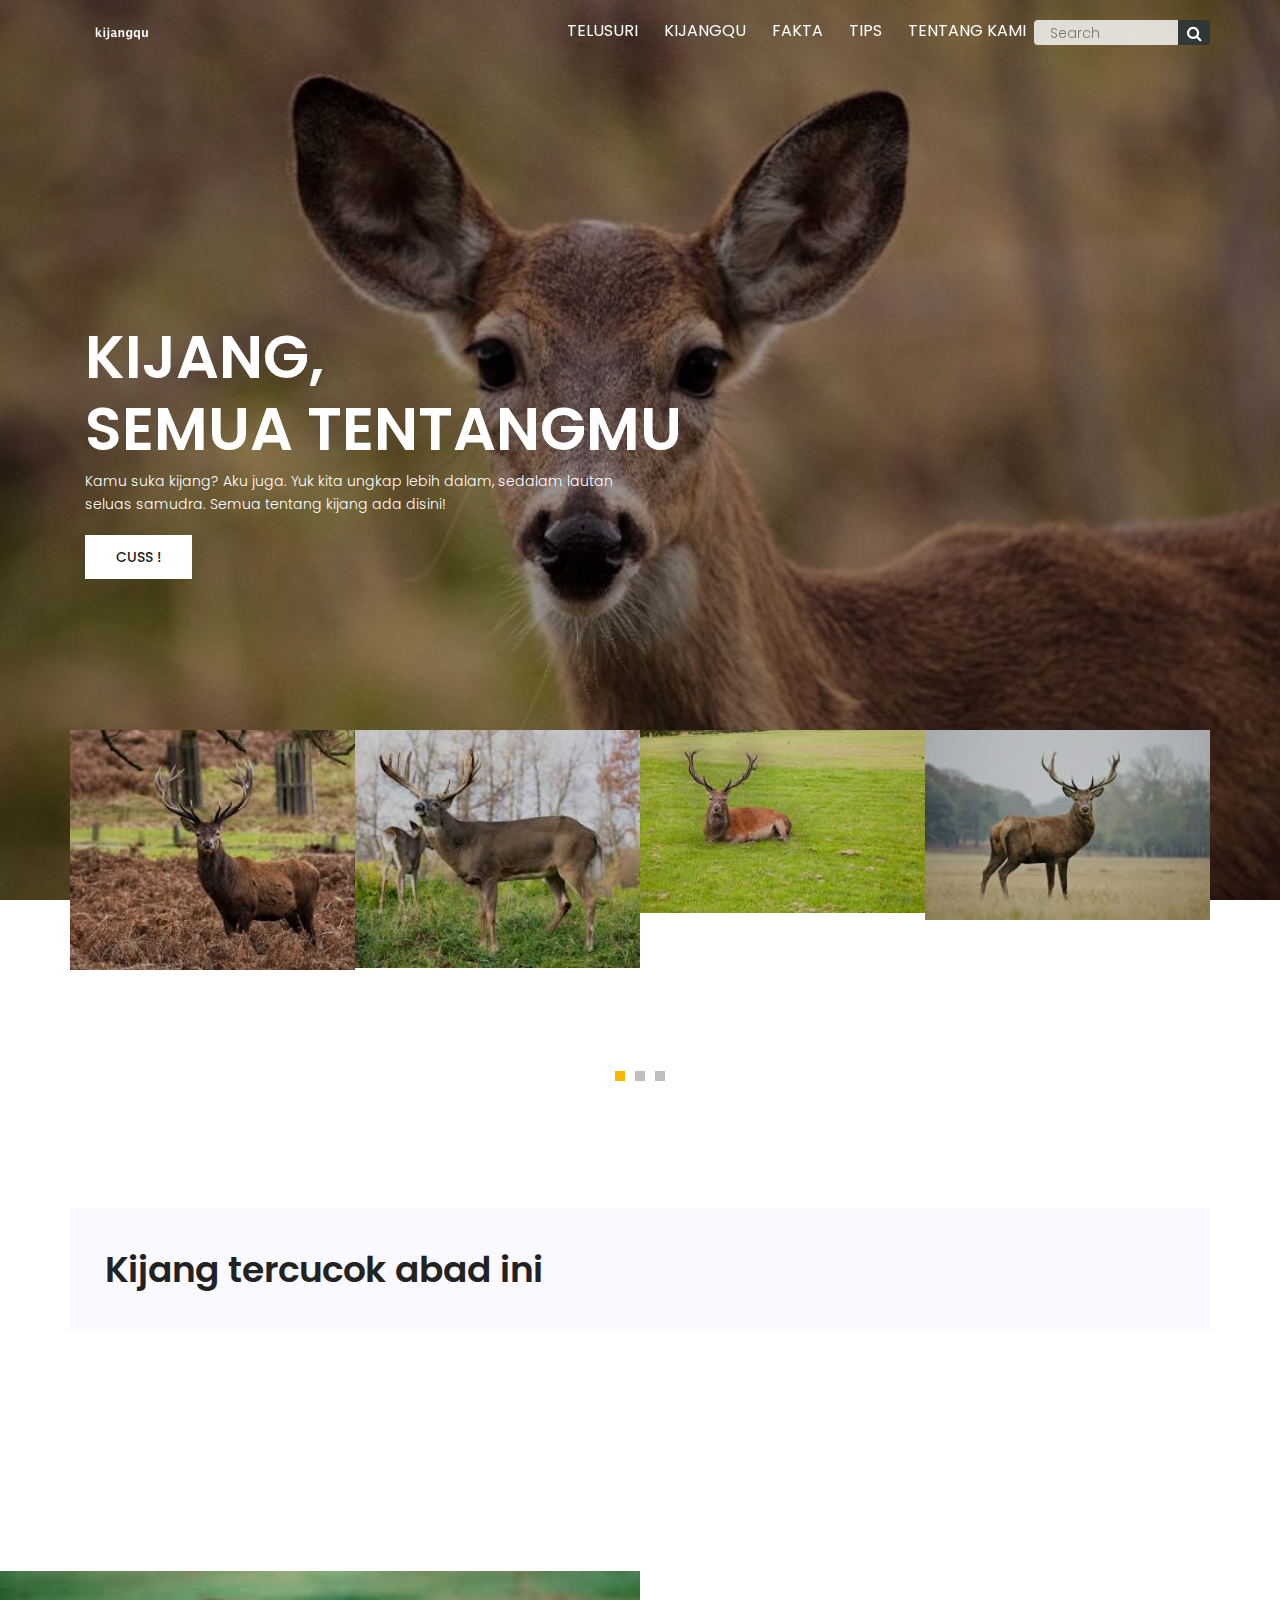
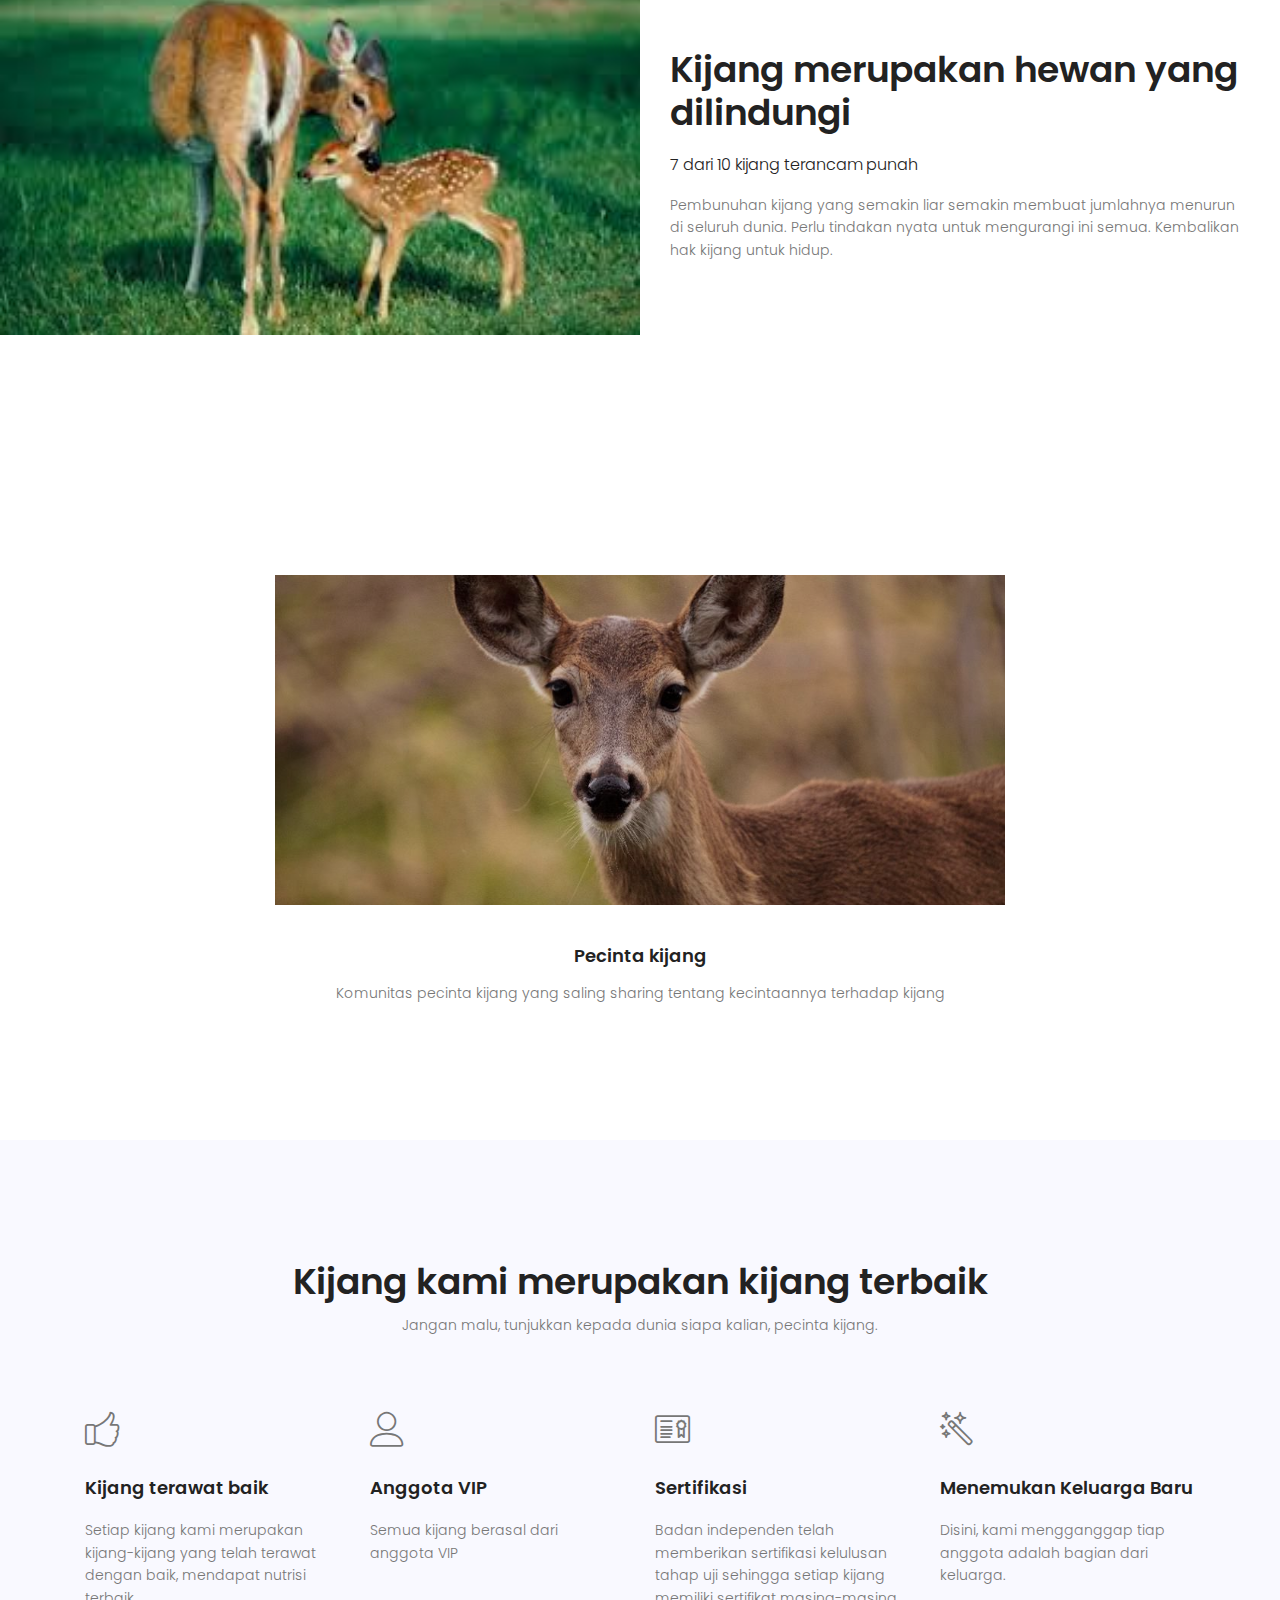
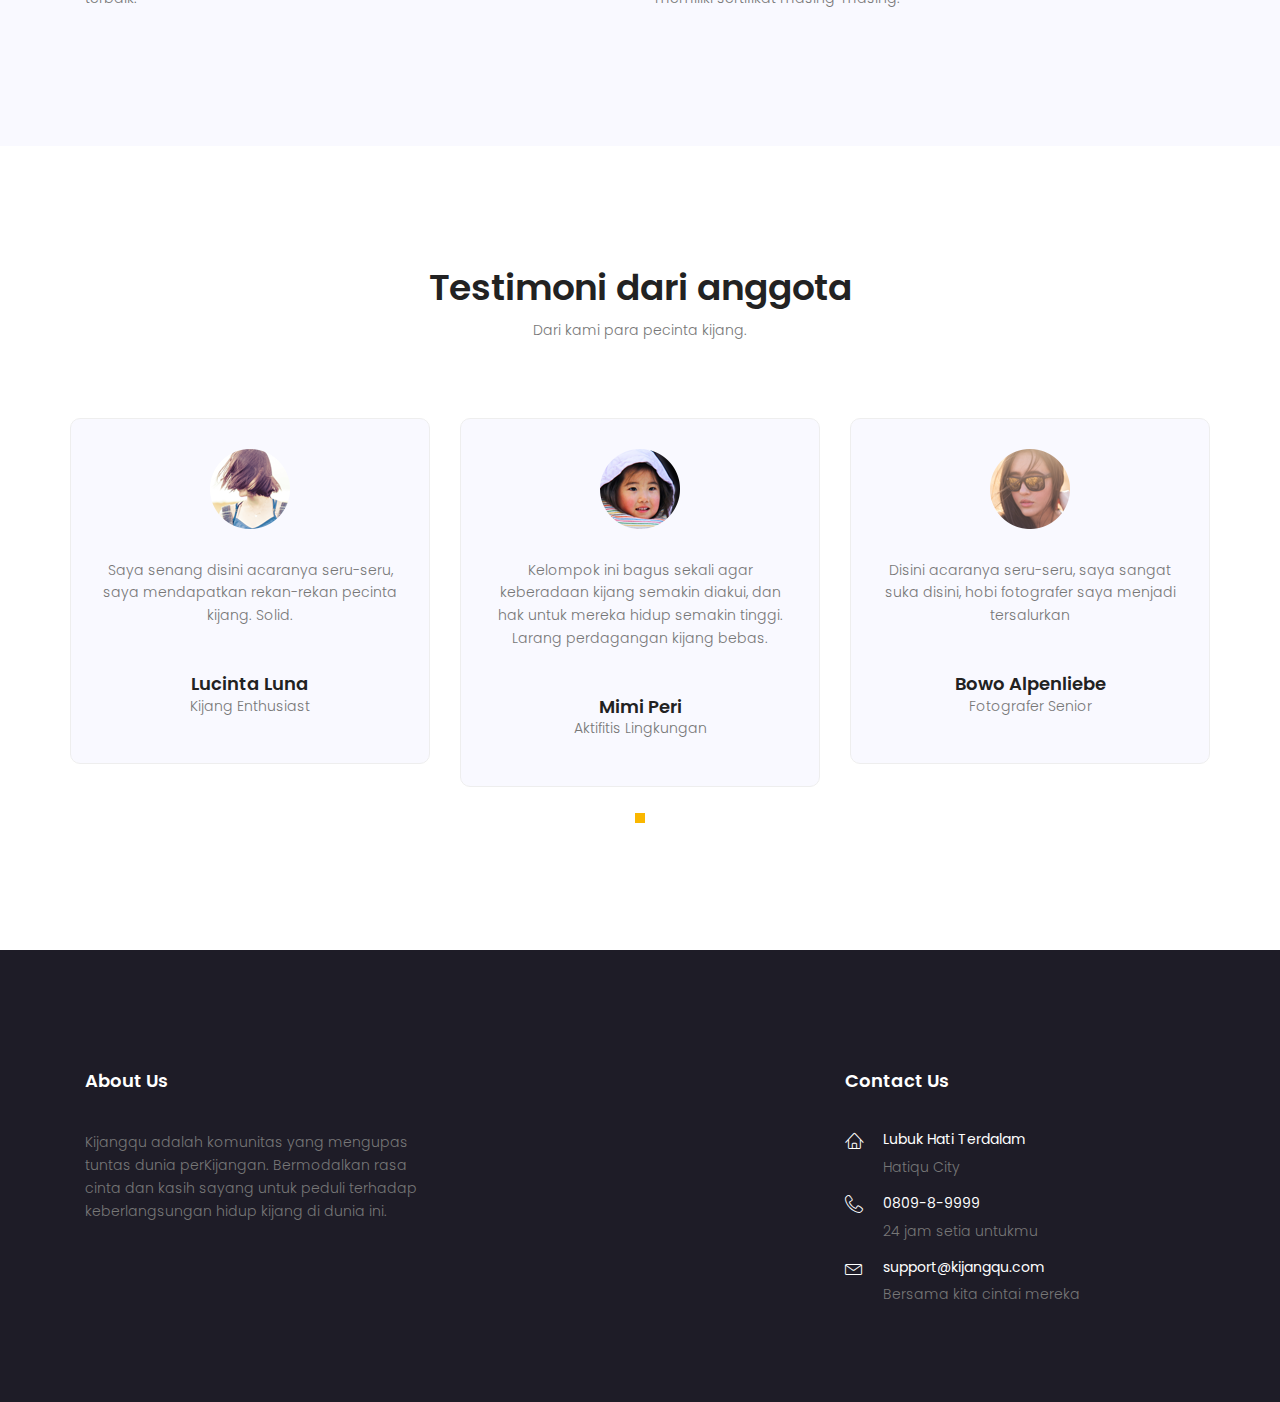
<file: WebsiteKijang/animalshelter/index.html>
<!DOCTYPE html>
	<html lang="zxx" class="no-js">
	<head>
		<!-- Mobile Specific Meta -->
		<meta name="viewport" content="width=device-width, initial-scale=1, shrink-to-fit=no">
		<!-- Favicon-->
		<link rel="shortcut icon" href="img/fav.png">
		<!-- Author Meta -->
		<meta name="author" content="codepixer">
		<!-- Meta Description -->
		<meta name="description" content="">
		<!-- Meta Keyword -->
		<meta name="keywords" content="">
		<!-- meta character set -->
		<meta charset="UTF-8">
		<!-- Site Title -->
		<title>kijangqu.</title>

		<link href="https://fonts.googleapis.com/css?family=Poppins:100,200,400,300,500,600,700" rel="stylesheet"> 
			<!--
			CSS
			============================================= -->
			<link rel="stylesheet" href="css/linearicons.css">
			<link rel="stylesheet" href="css/font-awesome.min.css">
			<link rel="stylesheet" href="css/bootstrap.css">
			<link rel="stylesheet" href="css/magnific-popup.css">
			<link rel="stylesheet" href="css/nice-select.css">							
			<link rel="stylesheet" href="css/animate.min.css">
			<link rel="stylesheet" href="css/owl.carousel.css">
			<link rel="stylesheet" href="css/main.css">
		</head>
		<body>
			  <header id="header" id="home">
			    <div class="container main-menu">
			    	<div class="row align-items-center justify-content-between d-flex">
				      <div id="logo">
				        <a href="index.html"><img src="img/logo.png" alt="" title="" /></a>
				      </div>
				      <nav id="nav-menu-container">
				        <ul class="nav-menu">
				        	 
				          <li class="menu-active"><a href="index.html">Telusuri</a></li>
				          <li><a href="kijang.html">Kijangqu</a></li>
				          <li><a href="facts.html">Fakta</a></li>
				          <li><a href="tips.html">Tips</a></li>
				          <li><a href="about.html">Tentang Kami</a></li>
				          <input type="text" class="textbox" placeholder="Search" id="search">
						  <input title="Search" value="" type="submit" class="button">	
				        </ul>
				      </nav><!-- #nav-menu-container -->		    		
			    	</div>
			    </div>
			  </header><!-- #header -->

			<!-- start banner Area -->
			<section class="banner-area relative" id="home">
				<div class="container">
					<div class="overlay overlay-bg"></div>
					<div class="row fullscreen d-flex align-items-center justify-content-start">
						<div class="banner-content col-lg-8 col-md-12">
							<h1 class="text-uppercase">
								Kijang, <br>
								Semua tentangmu
							</h1>
							<p class="text-white sub-head">
								Kamu suka kijang? Aku juga.
								Yuk kita ungkap lebih dalam, sedalam lautan seluas samudra.
								Semua tentang kijang ada disini!
							</p>
							<a href="kijang.html" class="primary-btn header-btn text-uppercase">CUSS !</a>
						</div>											
					</div>
				</div>
			</section>
			<!-- End banner Area -->

			<!-- Start image-carusel Area -->
			<section class="image-carusel-area">
				<div class="container">
					<div class="row">
						<div class="active-image-carusel">
							<div class="single-image-carusel">
								<img class="img-fluid" src="img/c1.jpeg" alt="">
							</div>
							<div class="single-image-carusel">
								<img class="img-fluid" src="img/c2.jpeg" alt="">
							</div>
							<div class="single-image-carusel">
								<img class="img-fluid" src="img/c3.jpeg" alt="">
							</div>
							<div class="single-image-carusel">
								<img class="img-fluid" src="img/c4.jpeg" alt="">
							</div>	
							<div class="single-image-carusel">
								<img class="img-fluid" src="img/c5.jpeg" alt="">
							</div>
							<div class="single-image-carusel">
								<img class="img-fluid" src="img/c6.jpeg" alt="">
							</div>
							<div class="single-image-carusel">
								<img class="img-fluid" src="img/c7.jpeg" alt="">
							</div>
							<div class="single-image-carusel">
								<img class="img-fluid" src="img/c8.jpeg" alt="">
							</div>
							<div class="single-image-carusel">
								<img class="img-fluid" src="img/c9.jpeg" alt="">
							</div>
						</div>
					</div>
				</div>	
			</section>
			<!-- End image-carusel Area -->
			

			<!-- Start callto-top Area -->
			<section class="callto-top-area section-gap">
				<div class="container">
					<div class="row justify-content-between callto-top-wrap pt-40 pb-40">
						<div class="col-lg-8 callto-top-left">
							<h1>Kijang tercucok abad ini</h1>
						</div>
						<div class="col-lg-4 callto-top-right">
							
						</div>							
					</div>
				</div>	
			</section>
			<!-- End callto-top Area -->

			<!-- Start home-about Area -->
			<section class="home-about-area section-gap">
				<div class="container-fluid">
					<div class="row align-items-center">	
						<div class="col-lg-6 home-about-left no-padding">
							<img src="img/kijangbanner.jpeg" alt="">
						</div>
						<div class="col-lg-6 home-about-right no-padding">
							<h1>
								Kijang merupakan hewan yang dilindungi
							</h1>
							<h5>7 dari 10 kijang terancam punah</h5>
							<p>
								Pembunuhan kijang yang semakin liar semakin membuat jumlahnya menurun di seluruh dunia. Perlu tindakan nyata untuk mengurangi ini semua. Kembalikan hak kijang untuk hidup.
							</p>
						</div>
					</div>
				</div>	
			</section>
			<!-- End home-about Area -->
			

			<!-- Start video Area -->
			<section class="video-area section-gap">
				<div class="container">
					<div class="row justify-content-center align-items-center">
						<div class="col-lg-8">
							<div class="about-video-right justify-content-center align-items-center d-flex relative">
								<div class="overlay overlay-bg"></div>
								<a class="play-btn" href="#"><img class="img-fluid mx-auto"  alt=""></a>

							</div>
							<div class="description">
								<h4>Pecinta kijang</h4>
								<p>
									Komunitas pecinta kijang yang saling sharing tentang kecintaannya terhadap kijang
								</p>								
							</div>
						</div>
					</div>
				</div>	
			</section>
			<!-- End video Area -->
			

			<!-- Start process Area -->
			<section class="process-area section-gap">
				<div class="container">
					<div class="row d-flex justify-content-center">
						<div class="menu-content pb-60 col-lg-8">
							<div class="title text-center">
								<h1 class="mb-10">Kijang kami merupakan kijang terbaik</h1>
								<p>Jangan malu, tunjukkan kepada dunia siapa kalian, pecinta kijang.</p>
							</div>
						</div>
					</div>					
					<div class="row">
						<div class="col-lg-3 col-md-6">
							<div class="single-process">
								<span class="lnr lnr-thumbs-up"></span>
								<a href="#">
									<h4>
										Kijang terawat baik
									</h4>
								</a>
								<p>
									Setiap kijang kami merupakan kijang-kijang yang telah terawat dengan baik, mendapat nutrisi terbaik.
								</p>
							</div>
						</div>
						<div class="col-lg-3 col-md-6">
							<div class="single-process">
								<span class="lnr lnr-user"></span>
								<a href="#">
									<h4>
										Anggota VIP
									</h4>
								</a>
								<p>
									Semua kijang berasal dari anggota VIP
								</p>
							</div>
						</div>
						<div class="col-lg-3 col-md-6">
							<div class="single-process">
								<span class="lnr lnr-license"></span>
								<a href="#">
									<h4>
										Sertifikasi
									</h4>
								</a>
								<p>
									Badan independen telah memberikan sertifikasi kelulusan tahap uji sehingga setiap kijang memiliki sertifikat masing-masing.
								</p>
							</div>
						</div>
						<div class="col-lg-3 col-md-6">
							<div class="single-process">
								<span class="lnr lnr-magic-wand"></span>
								<a href="#">
									<h4>
										Menemukan Keluarga Baru
									</h4>
								</a>
								<p>
									Disini, kami mengganggap tiap anggota adalah bagian dari keluarga.
								</p>
							</div>
						</div>																		
					</div>
				</div>	
			</section>
			<!-- End process Area -->
			

			<!-- Start testomial Area -->
			<section class="testomial-area section-gap" id="testimonail">
				<div class="container">
					<div class="row d-flex justify-content-center">
						<div class="menu-content pb-60 col-lg-8">
							<div class="title text-center">
								<h1 class="mb-10">Testimoni dari anggota</h1>
								<p>Dari kami para pecinta kijang.</p>
							</div>
						</div>
					</div>						
					<div class="row">
						<div class="active-testimonial-carusel">
							<div class="single-testimonial item">
								<img class="mx-auto" src="img/t1.png" alt="">
								<p class="desc">
									Saya senang disini acaranya seru-seru, saya mendapatkan rekan-rekan pecinta kijang. Solid.
								</p>
								<h4>Lucinta Luna</h4>
								<p>
									Kijang Enthusiast
								</p>
							</div>
							<div class="single-testimonial item">
								<img class="mx-auto" src="img/t2.png" alt="">
								<p class="desc">
									Kelompok ini bagus sekali agar keberadaan kijang semakin diakui, dan hak untuk mereka hidup semakin tinggi. Larang perdagangan kijang bebas.
								</p>
								<h4>Mimi Peri</h4>
								<p>
									Aktifitis Lingkungan
								</p>
							</div>
							<div class="single-testimonial item">
								<img class="mx-auto" src="img/t3.png" alt="">
								<p class="desc">
									Disini acaranya seru-seru, saya sangat suka disini, hobi fotografer saya menjadi tersalurkan
								</p>
								<h4>Bowo Alpenliebe</h4>
								<p>
									Fotografer Senior
								</p>
							</div>	
						</div>
					</div>
				</div>	
			</section>
			<!-- End testomial Area -->						

			
			<!-- start footer Area -->		
			<!-- start footer Area -->		
			<footer class="footer-area">
				<div class="container">
					<div class="row pt-120 pb-80">
						<div class="col-lg-4 col-md-6">
							<div class="single-footer-widget">
								<h6>About Us</h6>
								<p>
									Kijangqu adalah komunitas yang mengupas tuntas dunia perKijangan.
									Bermodalkan rasa cinta dan kasih sayang untuk peduli terhadap keberlangsungan hidup kijang
									di dunia ini.
								</p>
							</div>
						</div>

						<div class="col-lg-4 col-md-6">
							
						</div>		
			 						
						<div class="col-lg-4  col-md-6">
							<div class="single-footer-widget mail-chimp">
								<h6 class="mb-20">Contact Us</h6>
								<ul class="list-contact">
									<li class="flex-row d-flex">
										<div class="icon">
											<span class="lnr lnr-home"></span>
										</div>
										<div class="detail">
											<h4>Lubuk Hati Terdalam</h4>
											<p>
												Hatiqu City
											</p>
										</div>	
									</li>
									<li class="flex-row d-flex">
										<div class="icon">
											<span class="lnr lnr-phone-handset"></span>
										</div>
										<div class="detail">
											<h4>0809-8-9999</h4>
											<p>
												24 jam setia untukmu
											</p>
										</div>	
									</li>
									<li class="flex-row d-flex">
										<div class="icon">
											<span class="lnr lnr-envelope"></span>
										</div>
										<div class="detail">
											<h4>support@kijangqu.com</h4>
											<p>
												Bersama kita cintai mereka
											</p>
										</div>	
									</li>																		
								</ul>
							</div>
						</div>						
					</div>
				</div>
				
			</footer>
			<!-- End footer Area -->	

			<script src="js/vendor/jquery-2.2.4.min.js"></script>
						<!-- 
			<script src="https://cdnjs.cloudflare.com/ajax/libs/popper.js/1.12.9/umd/popper.min.js" integrity="sha384-ApNbgh9B+Y1QKtv3Rn7W3mgPxhU9K/ScQsAP7hUibX39j7fakFPskvXusvfa0b4Q" crossorigin="anonymous"></script>
			<script src="js/vendor/bootstrap.min.js"></script>			
			<script type="text/javascript" src="https://maps.googleapis.com/maps/api/js?key=AIzaSyBhOdIF3Y9382fqJYt5I_sswSrEw5eihAA"></script>
			-->
			<script src="js/easing.min.js"></script>			
			<script src="js/hoverIntent.js"></script>
			<script src="js/superfish.min.js"></script>	
			<script src="js/jquery.ajaxchimp.min.js"></script>
			<script src="js/jquery.magnific-popup.min.js"></script>	
			<script src="js/owl.carousel.min.js"></script>						
			<script src="js/jquery.nice-select.min.js"></script>							
			<script src="js/mail-script.js"></script>	
			<script src="js/main.js"></script>	
		</body>
	</html>
</file>
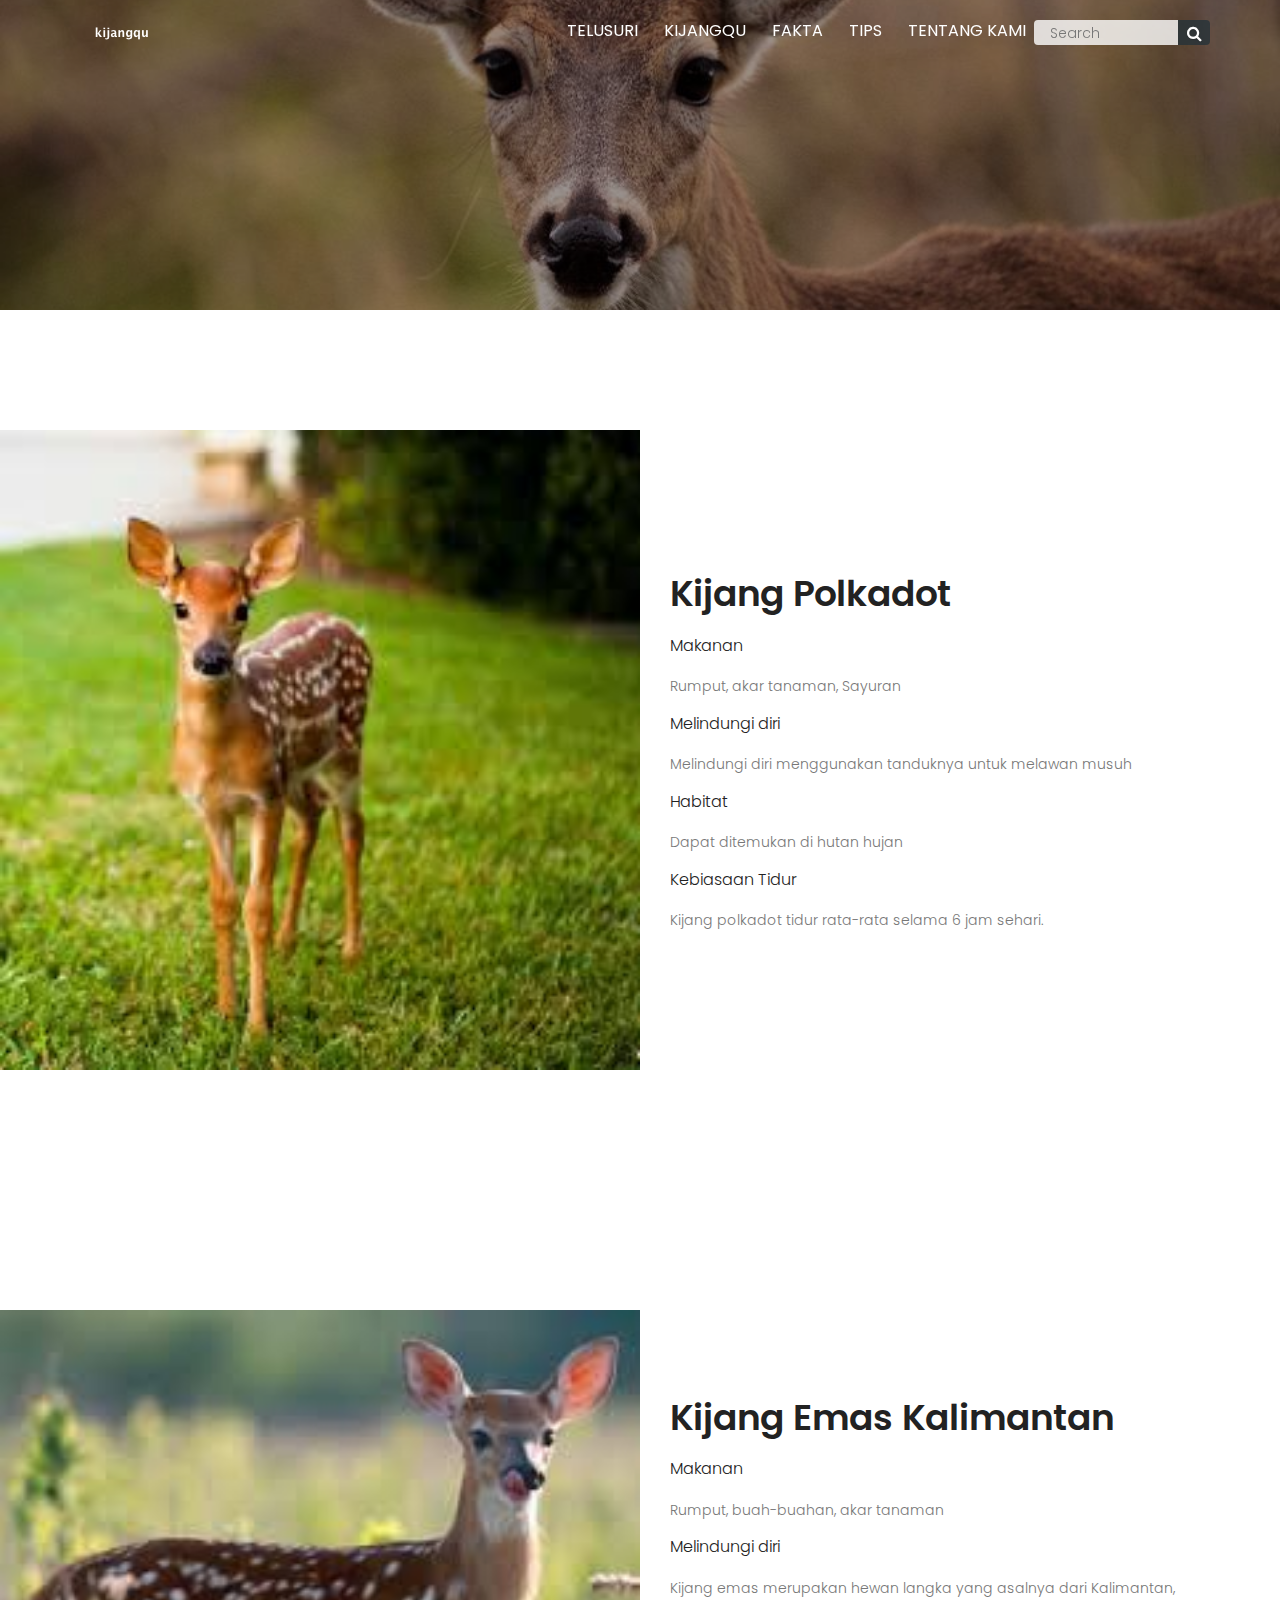
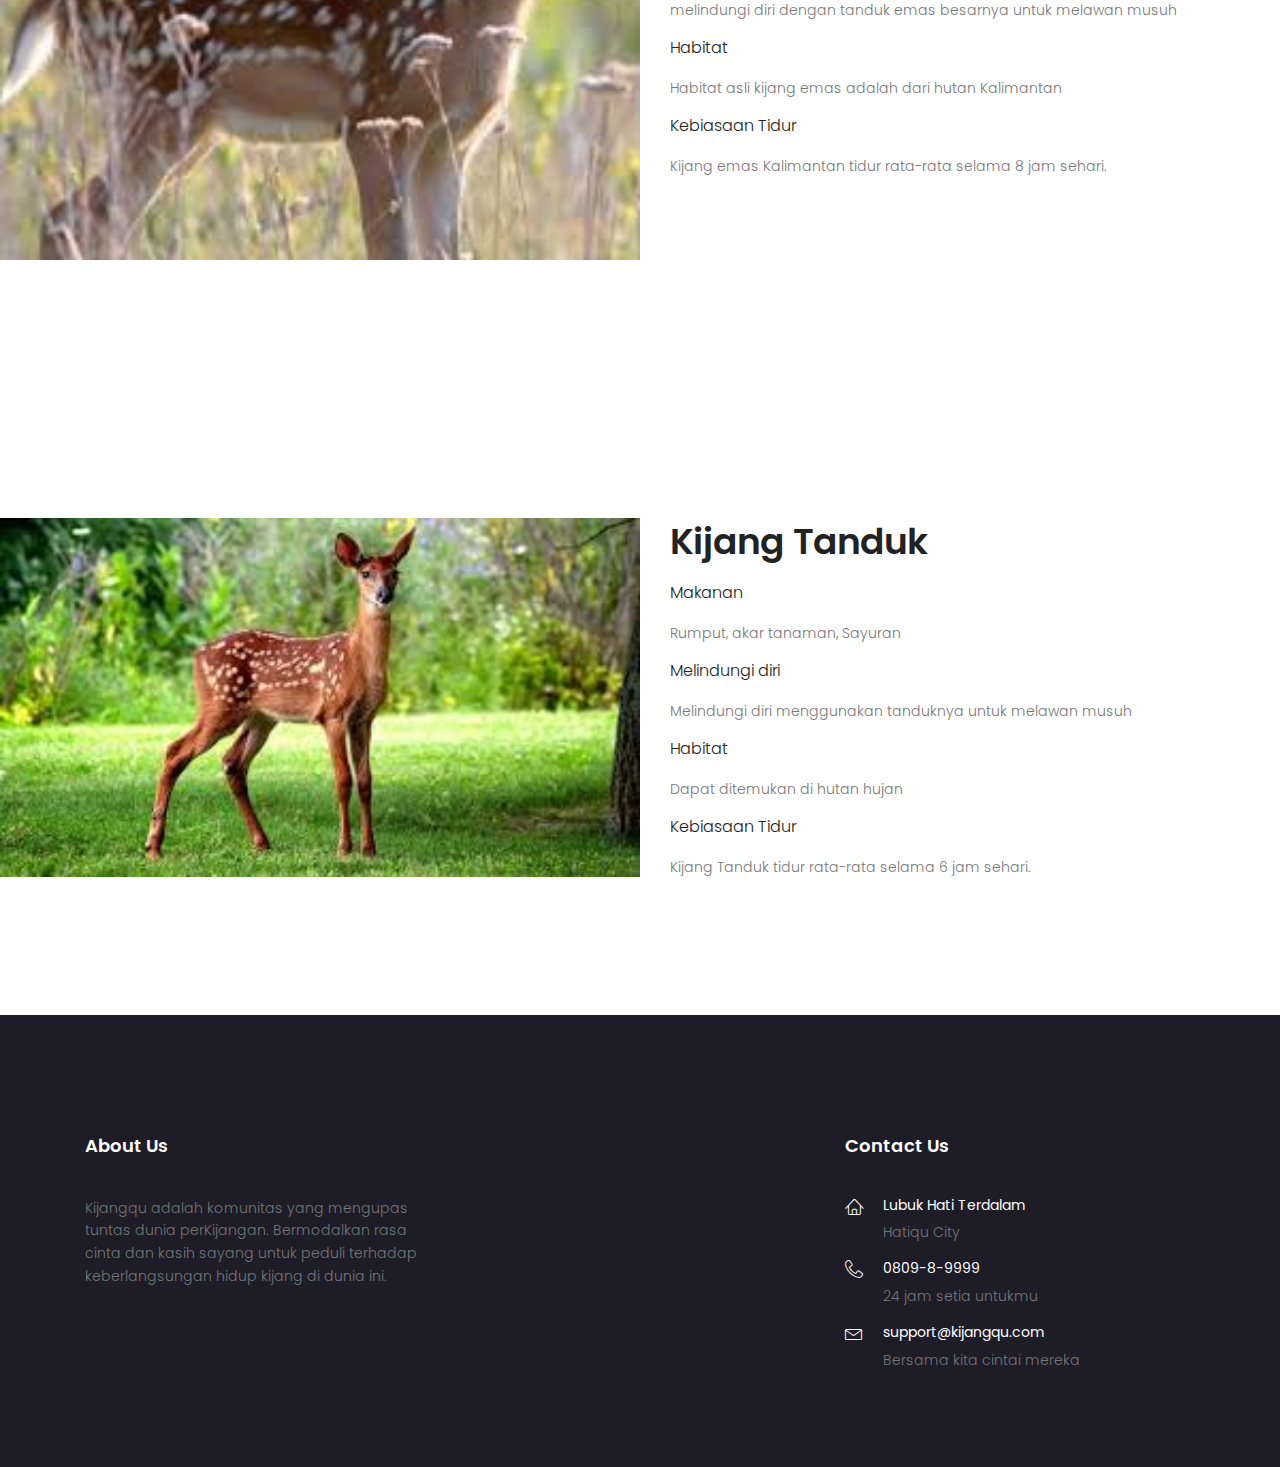
<file: WebsiteKijang/animalshelter/facts.html>
<!DOCTYPE html>
	<html lang="zxx" class="no-js">
	<head>
		<!-- Mobile Specific Meta -->
		<meta name="viewport" content="width=device-width, initial-scale=1, shrink-to-fit=no">
		<!-- Favicon-->
		<link rel="shortcut icon" href="img/fav.png">
		<!-- Author Meta -->
		<meta name="author" content="codepixer">
		<!-- Meta Description -->
		<meta name="description" content="">
		<!-- Meta Keyword -->
		<meta name="keywords" content="">
		<!-- meta character set -->
		<meta charset="UTF-8">
		<!-- Site Title -->
		<title>kijangqu.</title>

		<link href="https://fonts.googleapis.com/css?family=Poppins:100,200,400,300,500,600,700" rel="stylesheet"> 
			<!--
			CSS
			============================================= -->
			<link rel="stylesheet" href="css/linearicons.css">
			<link rel="stylesheet" href="css/font-awesome.min.css">
			<link rel="stylesheet" href="css/bootstrap.css">
			<link rel="stylesheet" href="css/magnific-popup.css">
			<link rel="stylesheet" href="css/nice-select.css">							
			<link rel="stylesheet" href="css/animate.min.css">
			<link rel="stylesheet" href="css/owl.carousel.css">
			<link rel="stylesheet" href="css/main.css">
		</head>
		<body>
			  <header id="header" id="home">
			    <div class="container main-menu">
			    	<div class="row align-items-center justify-content-between d-flex">
				      <div id="logo">
				        <a href="index.html"><img src="img/logo.png" alt="" title="" /></a>
				      </div>
				      <nav id="nav-menu-container">
				        <ul class="nav-menu">
				        <li ><a href="index.html">Telusuri</a></li>
				          <li class="menu-active"><a href="kijang.html">Kijangqu</a></li>
				          <li><a href="facts.html">Fakta</a></li>
				          <li><a href="tips.html">Tips</a></li>
				          <li><a href="about.html">Tentang Kami</a></li>
				          <input type="text" class="textbox" placeholder="Search" id="search">
						  <input title="Search" value="" type="submit" class="button">		
				        </ul>
				      </nav><!-- #nav-menu-container -->		    		
			    	</div>
			    </div>
			  </header><!-- #header -->



			<!-- start banner Area -->
			<section class="banner-area relative" id="home">	
				<div class="overlay overlay-bg"></div>
				<div class="container">				
					<div class="row d-flex align-items-center justify-content-center">
						<div class="about-content col-lg-12">
							
						</div>	
					</div>
				</div>
			</section>
			<!-- End banner Area -->	
				

<!-- Start home-about Area -->
			<section class="home-about-area section-gap">
				<div class="container-fluid">
					<div class="row align-items-center">	
						<div class="col-lg-6 home-about-left no-padding">
							<img src="img/c7.jpeg" alt="">
						</div>
						<div class="col-lg-6 home-about-right no-padding">
							<h1>
								Kijang Polkadot
							</h1>
							<h5>Makanan</h5>
							<p>
								Rumput, akar tanaman, Sayuran
							</p>
							<h5>Melindungi diri</h5>
							<p>
								Melindungi diri menggunakan tanduknya untuk melawan musuh
							</p>
							<h5>Habitat</h5>
							<p>
								Dapat ditemukan di hutan hujan
							</p>
							<h5>Kebiasaan Tidur</h5>
							<p>
								Kijang polkadot tidur rata-rata selama 6 jam sehari.
							</p>

						</div>
					</div>
				</div>	
			</section>

				<section class="home-about-area section-gap">
				<div class="container-fluid">
					<div class="row align-items-center">	
						<div class="col-lg-6 home-about-left no-padding">
							<img src="img/c8.jpeg" alt="">
						</div>
						<div class="col-lg-6 home-about-right no-padding">
							<h1>
								Kijang Emas Kalimantan
							</h1>
							<h5>Makanan</h5>
							<p>
								Rumput, buah-buahan, akar tanaman
							</p>
							<h5>Melindungi diri</h5>
							<p>
								Kijang emas merupakan hewan langka yang asalnya dari Kalimantan, melindungi diri dengan tanduk emas besarnya untuk melawan musuh
							</p>
							<h5>Habitat</h5>
							<p>
								Habitat asli kijang emas adalah dari hutan Kalimantan
							</p>
							<h5>Kebiasaan Tidur</h5>
							<p>
								Kijang emas Kalimantan tidur rata-rata selama 8 jam sehari.
							</p>
						</div>
					</div>
				</div>	
			</section>

				<section class="home-about-area section-gap">
				<div class="container-fluid">
					<div class="row align-items-center">	
						<div class="col-lg-6 home-about-left no-padding">
							<img src="img/c9.jpeg" alt="">
						</div>
						<div class="col-lg-6 home-about-right no-padding">
							<h1>
								Kijang Tanduk
							</h1>
							<h5>Makanan</h5>
							<p>
								Rumput, akar tanaman, Sayuran
							</p>
							<h5>Melindungi diri</h5>
							<p>
								Melindungi diri menggunakan tanduknya untuk melawan musuh
							</p>
							<h5>Habitat</h5>
							<p>
								Dapat ditemukan di hutan hujan
							</p>
							<h5>Kebiasaan Tidur</h5>
							<p>
								Kijang Tanduk tidur rata-rata selama 6 jam sehari.
							</p>
						</div>
					</div>
				</div>	
			</section>
			<!-- End home-about Area -->


		<!-- Start testomial Area -->
			
			<!-- Start cat-list Area -->
			<!-- 
			<section class="cat-list-area section-gap">
				<div class="container">
					<div class="row">
						<div class="col-lg-3 col-md-6">
							<div class="single-cat-list">
							  <img src="img/ct1.jpg" alt="" class="img-fluid">
							  <div class="overlay">
							    <div class="text">Siamese Cat</div>
							  </div>
							</div>
						</div>
						<div class="col-lg-3 col-md-6">
							<div class="single-cat-list">
							  <img src="img/ct2.jpg" alt="" class="img-fluid">
							  <div class="overlay">
							    <div class="text">Siamese Cat</div>
							  </div>
							</div>
						</div>
						<div class="col-lg-3 col-md-6">
							<div class="single-cat-list">
							  <img src="img/ct3.jpg" alt="" class="img-fluid">
							  <div class="overlay">
							    <div class="text">Siamese Cat</div>
							  </div>
							</div>
						</div>
						<div class="col-lg-3 col-md-6">
							<div class="single-cat-list">
							  <img src="img/ct4.jpg" alt="" class="img-fluid">
							  <div class="overlay">
							    <div class="text">Siamese Cat</div>
							  </div>
							</div>
						</div>	
						<div class="col-lg-3 col-md-6">
							<div class="single-cat-list">
							  <img src="img/ct5.jpg" alt="" class="img-fluid">
							  <div class="overlay">
							    <div class="text">Siamese Cat</div>
							  </div>
							</div>
						</div>
						<div class="col-lg-3 col-md-6">
							<div class="single-cat-list">
							  <img src="img/ct6.jpg" alt="" class="img-fluid">
							  <div class="overlay">
							    <div class="text">Siamese Cat</div>
							  </div>
							</div>
						</div>
						<div class="col-lg-3 col-md-6">
							<div class="single-cat-list">
							  <img src="img/ct7.jpg" alt="" class="img-fluid">
							  <div class="overlay">
							    <div class="text">Siamese Cat</div>
							  </div>
							</div>
						</div>
						<div class="col-lg-3 col-md-6">
							<div class="single-cat-list">
							  <img src="img/ct8.jpg" alt="" class="img-fluid">
							  <div class="overlay">
							    <div class="text">Siamese Cat</div>
							  </div>
							</div>
						</div>												
					</div>
				</div>	
			</section>
			-->
			<!-- End cat-list Area -->
					

		
				
			<!-- start footer Area -->		
	<!-- start footer Area -->		
			<footer class="footer-area">
				<div class="container">
					<div class="row pt-120 pb-80">
						<div class="col-lg-4 col-md-6">
							<div class="single-footer-widget">
								<h6>About Us</h6>
								<p>
									Kijangqu adalah komunitas yang mengupas tuntas dunia perKijangan.
									Bermodalkan rasa cinta dan kasih sayang untuk peduli terhadap keberlangsungan hidup kijang
									di dunia ini.
								</p>
							</div>
						</div>
			 					
			 			<div class="col-lg-4 col-md-6">
							
						</div>				
						<div class="col-lg-4  col-md-6">
							<div class="single-footer-widget mail-chimp">
								<h6 class="mb-20">Contact Us</h6>
								<ul class="list-contact">
									<li class="flex-row d-flex">
										<div class="icon">
											<span class="lnr lnr-home"></span>
										</div>
										<div class="detail">
											<h4>Lubuk Hati Terdalam</h4>
											<p>
												Hatiqu City
											</p>
										</div>	
									</li>
									<li class="flex-row d-flex">
										<div class="icon">
											<span class="lnr lnr-phone-handset"></span>
										</div>
										<div class="detail">
											<h4>0809-8-9999</h4>
											<p>
												24 jam setia untukmu
											</p>
										</div>	
									</li>
									<li class="flex-row d-flex">
										<div class="icon">
											<span class="lnr lnr-envelope"></span>
										</div>
										<div class="detail">
											<h4>support@kijangqu.com</h4>
											<p>
												Bersama kita cintai mereka
											</p>
										</div>	
									</li>																		
								</ul>
							</div>
						</div>						
					</div>
				</div>
 
			</footer>
			<!-- End footer Area -->	

			<script src="js/vendor/jquery-2.2.4.min.js"></script>
			<!-- 
			<script src="https://cdnjs.cloudflare.com/ajax/libs/popper.js/1.12.9/umd/popper.min.js" integrity="sha384-ApNbgh9B+Y1QKtv3Rn7W3mgPxhU9K/ScQsAP7hUibX39j7fakFPskvXusvfa0b4Q" crossorigin="anonymous"></script>
			<script src="js/vendor/bootstrap.min.js"></script>			
			<script type="text/javascript" src="https://maps.googleapis.com/maps/api/js?key=AIzaSyBhOdIF3Y9382fqJYt5I_sswSrEw5eihAA"></script>
			-->
  			<script src="js/easing.min.js"></script>			
			<script src="js/hoverIntent.js"></script>
			<script src="js/superfish.min.js"></script>	
			<script src="js/jquery.ajaxchimp.min.js"></script>
			<script src="js/jquery.magnific-popup.min.js"></script>	
			<script src="js/owl.carousel.min.js"></script>						
			<script src="js/jquery.nice-select.min.js"></script>							
			<script src="js/mail-script.js"></script>	
			<script src="js/main.js"></script>	
		</body>
	</html>
</file>
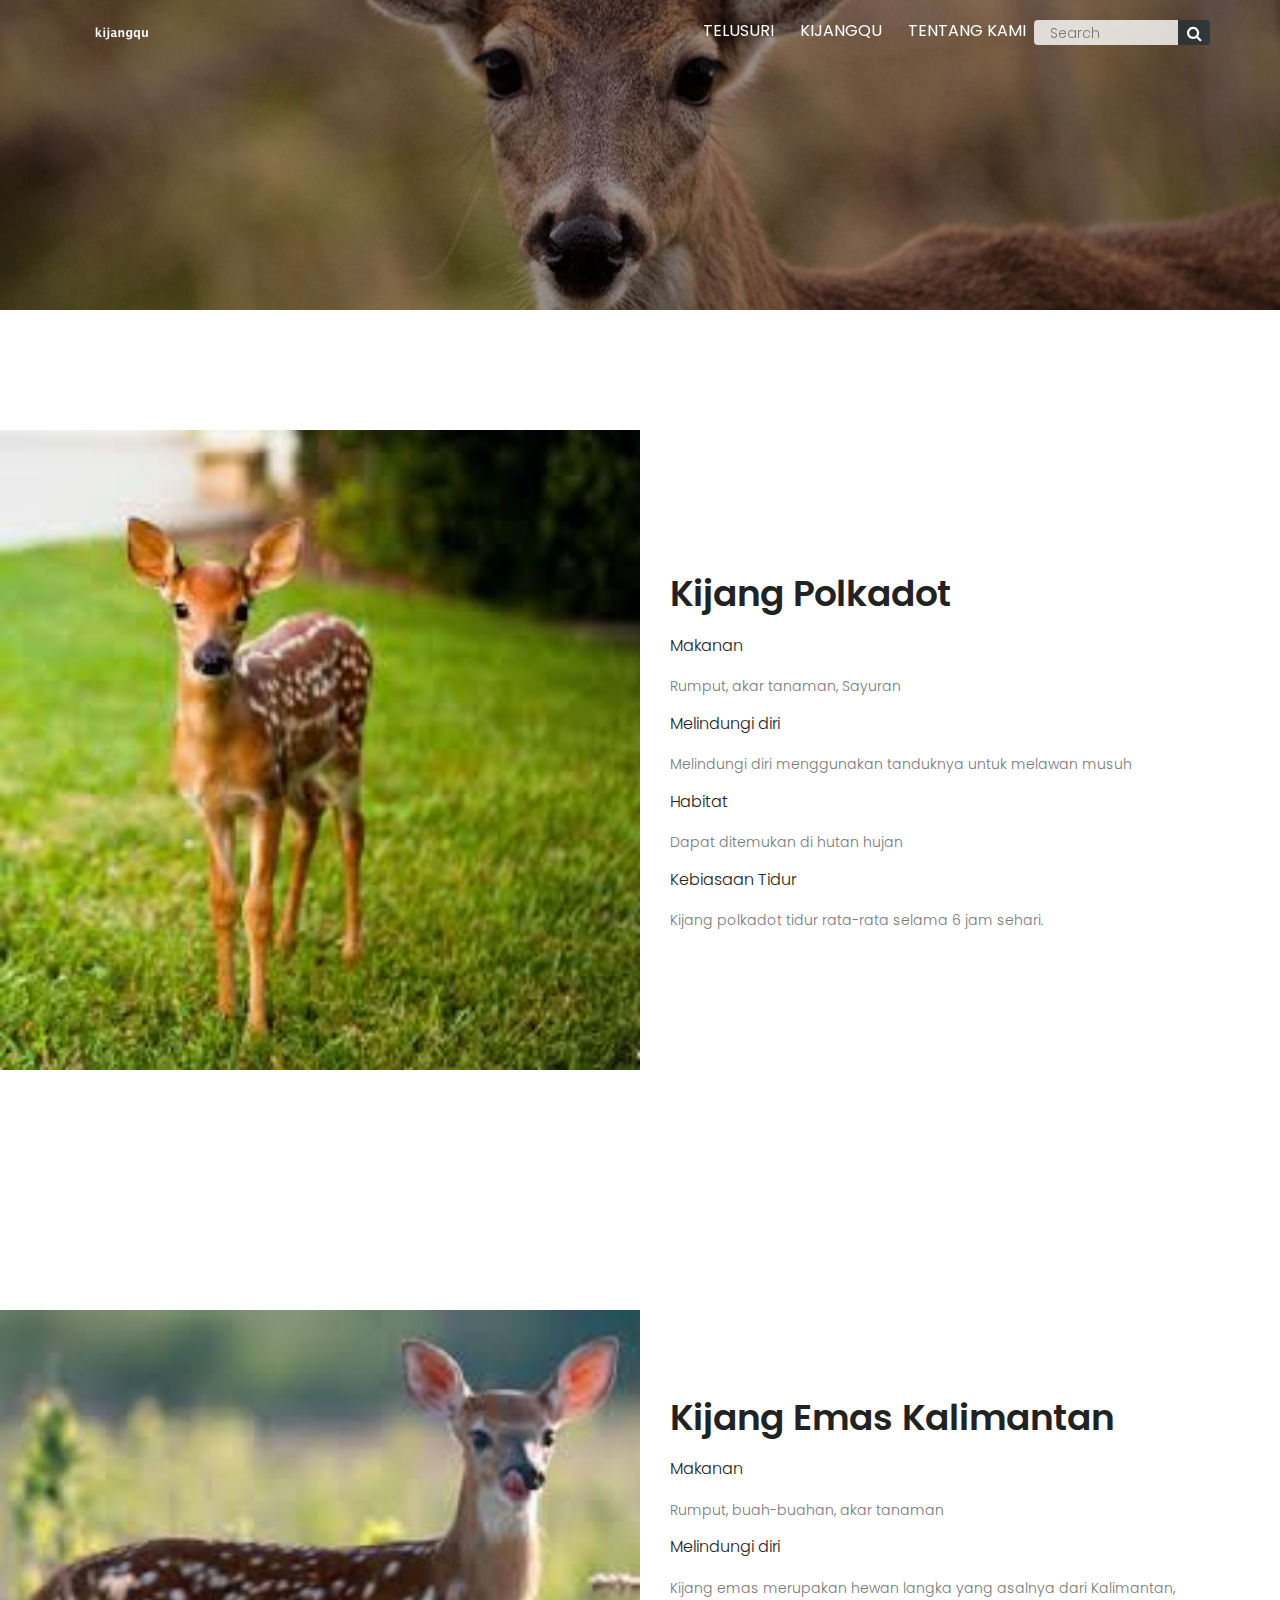
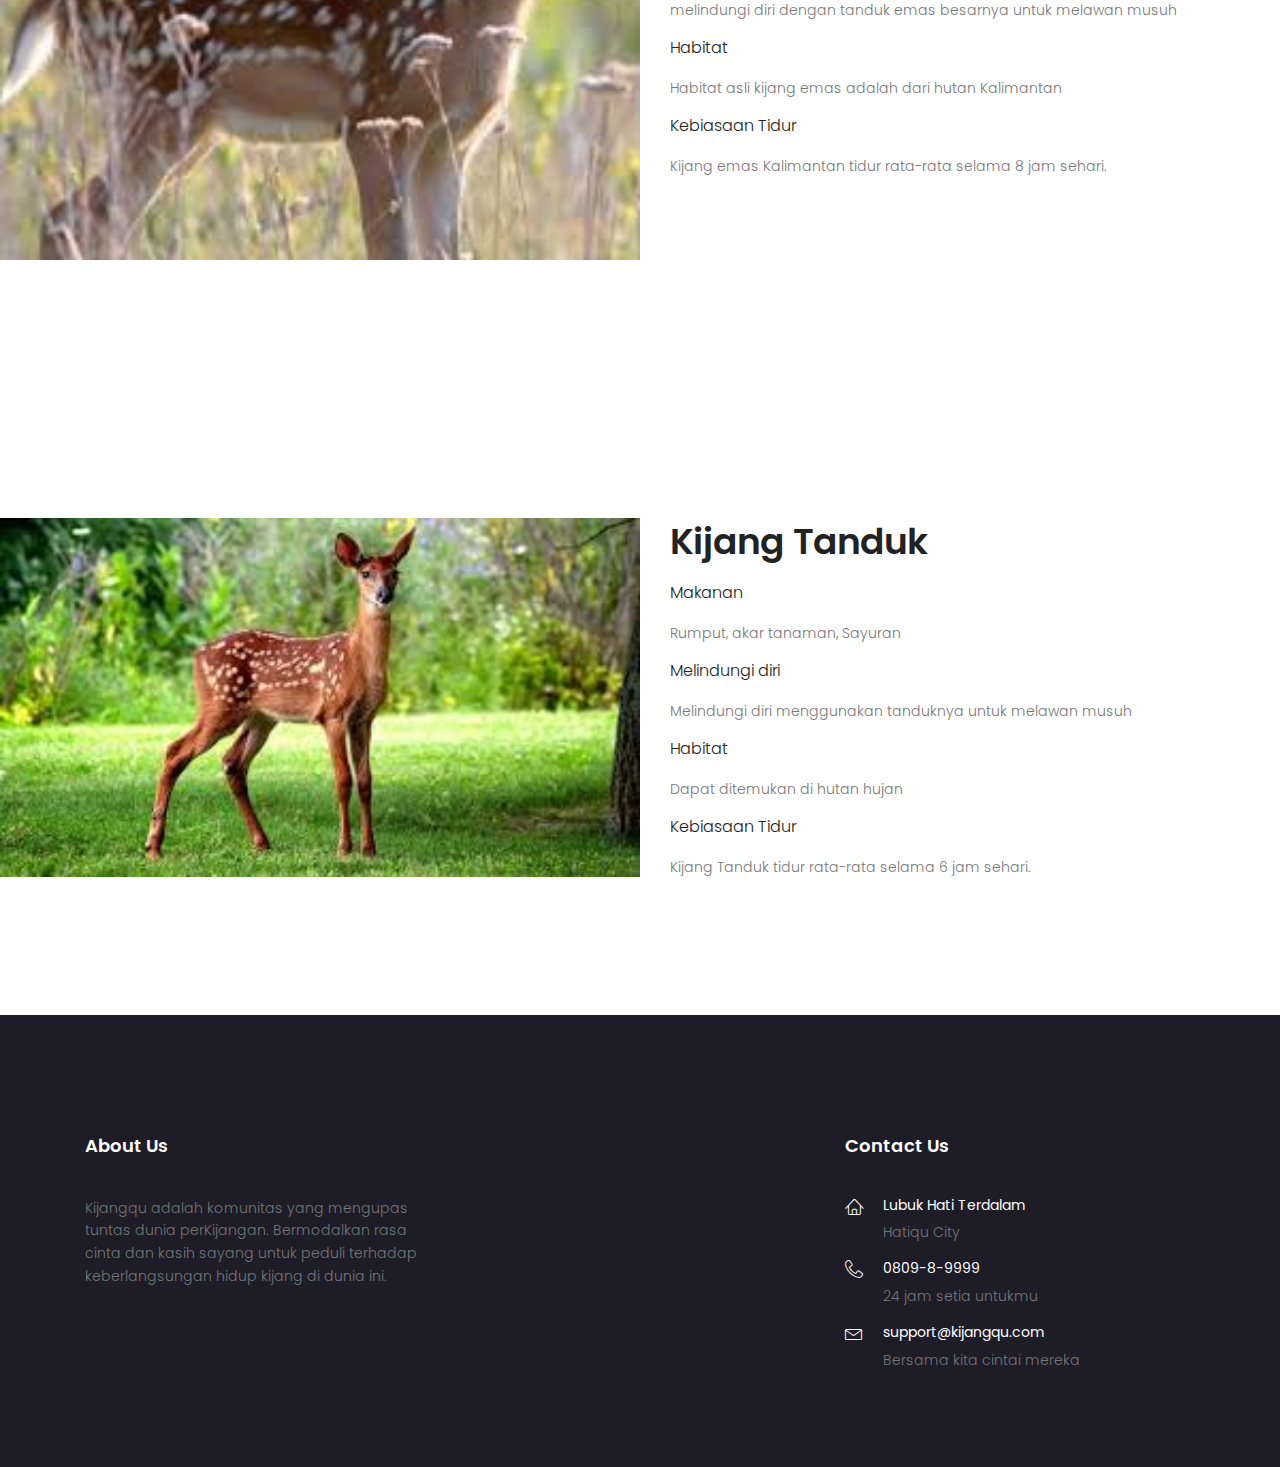
<file: WebsiteKijang/animalshelter/kijang.html>
<!DOCTYPE html>
	<html lang="zxx" class="no-js">
	<head>
		<!-- Mobile Specific Meta -->
		<meta name="viewport" content="width=device-width, initial-scale=1, shrink-to-fit=no">
		<!-- Favicon-->
		<link rel="shortcut icon" href="img/fav.png">
		<!-- Author Meta -->
		<meta name="author" content="codepixer">
		<!-- Meta Description -->
		<meta name="description" content="">
		<!-- Meta Keyword -->
		<meta name="keywords" content="">
		<!-- meta character set -->
		<meta charset="UTF-8">
		<!-- Site Title -->
		<title>kijangqu.</title>

		<link href="https://fonts.googleapis.com/css?family=Poppins:100,200,400,300,500,600,700" rel="stylesheet"> 
			<!--
			CSS
			============================================= -->
			<link rel="stylesheet" href="css/linearicons.css">
			<link rel="stylesheet" href="css/font-awesome.min.css">
			<link rel="stylesheet" href="css/bootstrap.css">
			<link rel="stylesheet" href="css/magnific-popup.css">
			<link rel="stylesheet" href="css/nice-select.css">							
			<link rel="stylesheet" href="css/animate.min.css">
			<link rel="stylesheet" href="css/owl.carousel.css">
			<link rel="stylesheet" href="css/main.css">
		</head>
		<body>
			  <header id="header" id="home">
			    <div class="container main-menu">
			    	<div class="row align-items-center justify-content-between d-flex">
				      <div id="logo">
				        <a href="index.html"><img src="img/logo.png" alt="" title="" /></a>
				      </div>
				      <nav id="nav-menu-container">
				        <ul class="nav-menu">
				        <li ><a href="index.html">Telusuri</a></li>
				          <li class="menu-active"><a href="kijang.html">Kijangqu</a></li>
				          <li><a href="about.html">Tentang Kami</a></li>
				          <input type="text" class="textbox" placeholder="Search" id="search">
						  <input title="Search" value="" type="submit" class="button">		
				        </ul>
				      </nav><!-- #nav-menu-container -->		    		
			    	</div>
			    </div>
			  </header><!-- #header -->



			<!-- start banner Area -->
			<section class="banner-area relative" id="home">	
				<div class="overlay overlay-bg"></div>
				<div class="container">				
					<div class="row d-flex align-items-center justify-content-center">
						<div class="about-content col-lg-12">
							
						</div>	
					</div>
				</div>
			</section>
			<!-- End banner Area -->	
				

<!-- Start home-about Area -->
			<section class="home-about-area section-gap">
				<div class="container-fluid">
					<div class="row align-items-center">	
						<div class="col-lg-6 home-about-left no-padding">
							<img src="img/c7.jpeg" alt="">
						</div>
						<div class="col-lg-6 home-about-right no-padding">
							<h1>
								Kijang Polkadot
							</h1>
							<h5>Makanan</h5>
							<p>
								Rumput, akar tanaman, Sayuran
							</p>
							<h5>Melindungi diri</h5>
							<p>
								Melindungi diri menggunakan tanduknya untuk melawan musuh
							</p>
							<h5>Habitat</h5>
							<p>
								Dapat ditemukan di hutan hujan
							</p>
							<h5>Kebiasaan Tidur</h5>
							<p>
								Kijang polkadot tidur rata-rata selama 6 jam sehari.
							</p>

						</div>
					</div>
				</div>	
			</section>

				<section class="home-about-area section-gap">
				<div class="container-fluid">
					<div class="row align-items-center">	
						<div class="col-lg-6 home-about-left no-padding">
							<img src="img/c8.jpeg" alt="">
						</div>
						<div class="col-lg-6 home-about-right no-padding">
							<h1>
								Kijang Emas Kalimantan
							</h1>
							<h5>Makanan</h5>
							<p>
								Rumput, buah-buahan, akar tanaman
							</p>
							<h5>Melindungi diri</h5>
							<p>
								Kijang emas merupakan hewan langka yang asalnya dari Kalimantan, melindungi diri dengan tanduk emas besarnya untuk melawan musuh
							</p>
							<h5>Habitat</h5>
							<p>
								Habitat asli kijang emas adalah dari hutan Kalimantan
							</p>
							<h5>Kebiasaan Tidur</h5>
							<p>
								Kijang emas Kalimantan tidur rata-rata selama 8 jam sehari.
							</p>
						</div>
					</div>
				</div>	
			</section>

				<section class="home-about-area section-gap">
				<div class="container-fluid">
					<div class="row align-items-center">	
						<div class="col-lg-6 home-about-left no-padding">
							<img src="img/c9.jpeg" alt="">
						</div>
						<div class="col-lg-6 home-about-right no-padding">
							<h1>
								Kijang Tanduk
							</h1>
							<h5>Makanan</h5>
							<p>
								Rumput, akar tanaman, Sayuran
							</p>
							<h5>Melindungi diri</h5>
							<p>
								Melindungi diri menggunakan tanduknya untuk melawan musuh
							</p>
							<h5>Habitat</h5>
							<p>
								Dapat ditemukan di hutan hujan
							</p>
							<h5>Kebiasaan Tidur</h5>
							<p>
								Kijang Tanduk tidur rata-rata selama 6 jam sehari.
							</p>
						</div>
					</div>
				</div>	
			</section>
			<!-- End home-about Area -->


		<!-- Start testomial Area -->
			
			<!-- Start cat-list Area -->
			<!-- 
			<section class="cat-list-area section-gap">
				<div class="container">
					<div class="row">
						<div class="col-lg-3 col-md-6">
							<div class="single-cat-list">
							  <img src="img/ct1.jpg" alt="" class="img-fluid">
							  <div class="overlay">
							    <div class="text">Siamese Cat</div>
							  </div>
							</div>
						</div>
						<div class="col-lg-3 col-md-6">
							<div class="single-cat-list">
							  <img src="img/ct2.jpg" alt="" class="img-fluid">
							  <div class="overlay">
							    <div class="text">Siamese Cat</div>
							  </div>
							</div>
						</div>
						<div class="col-lg-3 col-md-6">
							<div class="single-cat-list">
							  <img src="img/ct3.jpg" alt="" class="img-fluid">
							  <div class="overlay">
							    <div class="text">Siamese Cat</div>
							  </div>
							</div>
						</div>
						<div class="col-lg-3 col-md-6">
							<div class="single-cat-list">
							  <img src="img/ct4.jpg" alt="" class="img-fluid">
							  <div class="overlay">
							    <div class="text">Siamese Cat</div>
							  </div>
							</div>
						</div>	
						<div class="col-lg-3 col-md-6">
							<div class="single-cat-list">
							  <img src="img/ct5.jpg" alt="" class="img-fluid">
							  <div class="overlay">
							    <div class="text">Siamese Cat</div>
							  </div>
							</div>
						</div>
						<div class="col-lg-3 col-md-6">
							<div class="single-cat-list">
							  <img src="img/ct6.jpg" alt="" class="img-fluid">
							  <div class="overlay">
							    <div class="text">Siamese Cat</div>
							  </div>
							</div>
						</div>
						<div class="col-lg-3 col-md-6">
							<div class="single-cat-list">
							  <img src="img/ct7.jpg" alt="" class="img-fluid">
							  <div class="overlay">
							    <div class="text">Siamese Cat</div>
							  </div>
							</div>
						</div>
						<div class="col-lg-3 col-md-6">
							<div class="single-cat-list">
							  <img src="img/ct8.jpg" alt="" class="img-fluid">
							  <div class="overlay">
							    <div class="text">Siamese Cat</div>
							  </div>
							</div>
						</div>												
					</div>
				</div>	
			</section>
			-->
			<!-- End cat-list Area -->
					

		
				
			<!-- start footer Area -->		
	<!-- start footer Area -->		
			<footer class="footer-area">
				<div class="container">
					<div class="row pt-120 pb-80">
						<div class="col-lg-4 col-md-6">
							<div class="single-footer-widget">
								<h6>About Us</h6>
								<p>
									Kijangqu adalah komunitas yang mengupas tuntas dunia perKijangan.
									Bermodalkan rasa cinta dan kasih sayang untuk peduli terhadap keberlangsungan hidup kijang
									di dunia ini.
								</p>
							</div>
						</div>
			 					
			 			<div class="col-lg-4 col-md-6">
							
						</div>				
						<div class="col-lg-4  col-md-6">
							<div class="single-footer-widget mail-chimp">
								<h6 class="mb-20">Contact Us</h6>
								<ul class="list-contact">
									<li class="flex-row d-flex">
										<div class="icon">
											<span class="lnr lnr-home"></span>
										</div>
										<div class="detail">
											<h4>Lubuk Hati Terdalam</h4>
											<p>
												Hatiqu City
											</p>
										</div>	
									</li>
									<li class="flex-row d-flex">
										<div class="icon">
											<span class="lnr lnr-phone-handset"></span>
										</div>
										<div class="detail">
											<h4>0809-8-9999</h4>
											<p>
												24 jam setia untukmu
											</p>
										</div>	
									</li>
									<li class="flex-row d-flex">
										<div class="icon">
											<span class="lnr lnr-envelope"></span>
										</div>
										<div class="detail">
											<h4>support@kijangqu.com</h4>
											<p>
												Bersama kita cintai mereka
											</p>
										</div>	
									</li>																		
								</ul>
							</div>
						</div>						
					</div>
				</div>
 
			</footer>
			<!-- End footer Area -->	

			<script src="js/vendor/jquery-2.2.4.min.js"></script>
			<!-- 
			<script src="https://cdnjs.cloudflare.com/ajax/libs/popper.js/1.12.9/umd/popper.min.js" integrity="sha384-ApNbgh9B+Y1QKtv3Rn7W3mgPxhU9K/ScQsAP7hUibX39j7fakFPskvXusvfa0b4Q" crossorigin="anonymous"></script>
			<script src="js/vendor/bootstrap.min.js"></script>			
			<script type="text/javascript" src="https://maps.googleapis.com/maps/api/js?key=AIzaSyBhOdIF3Y9382fqJYt5I_sswSrEw5eihAA"></script>
			-->
  			<script src="js/easing.min.js"></script>			
			<script src="js/hoverIntent.js"></script>
			<script src="js/superfish.min.js"></script>	
			<script src="js/jquery.ajaxchimp.min.js"></script>
			<script src="js/jquery.magnific-popup.min.js"></script>	
			<script src="js/owl.carousel.min.js"></script>						
			<script src="js/jquery.nice-select.min.js"></script>							
			<script src="js/mail-script.js"></script>	
			<script src="js/main.js"></script>	
		</body>
	</html>
</file>
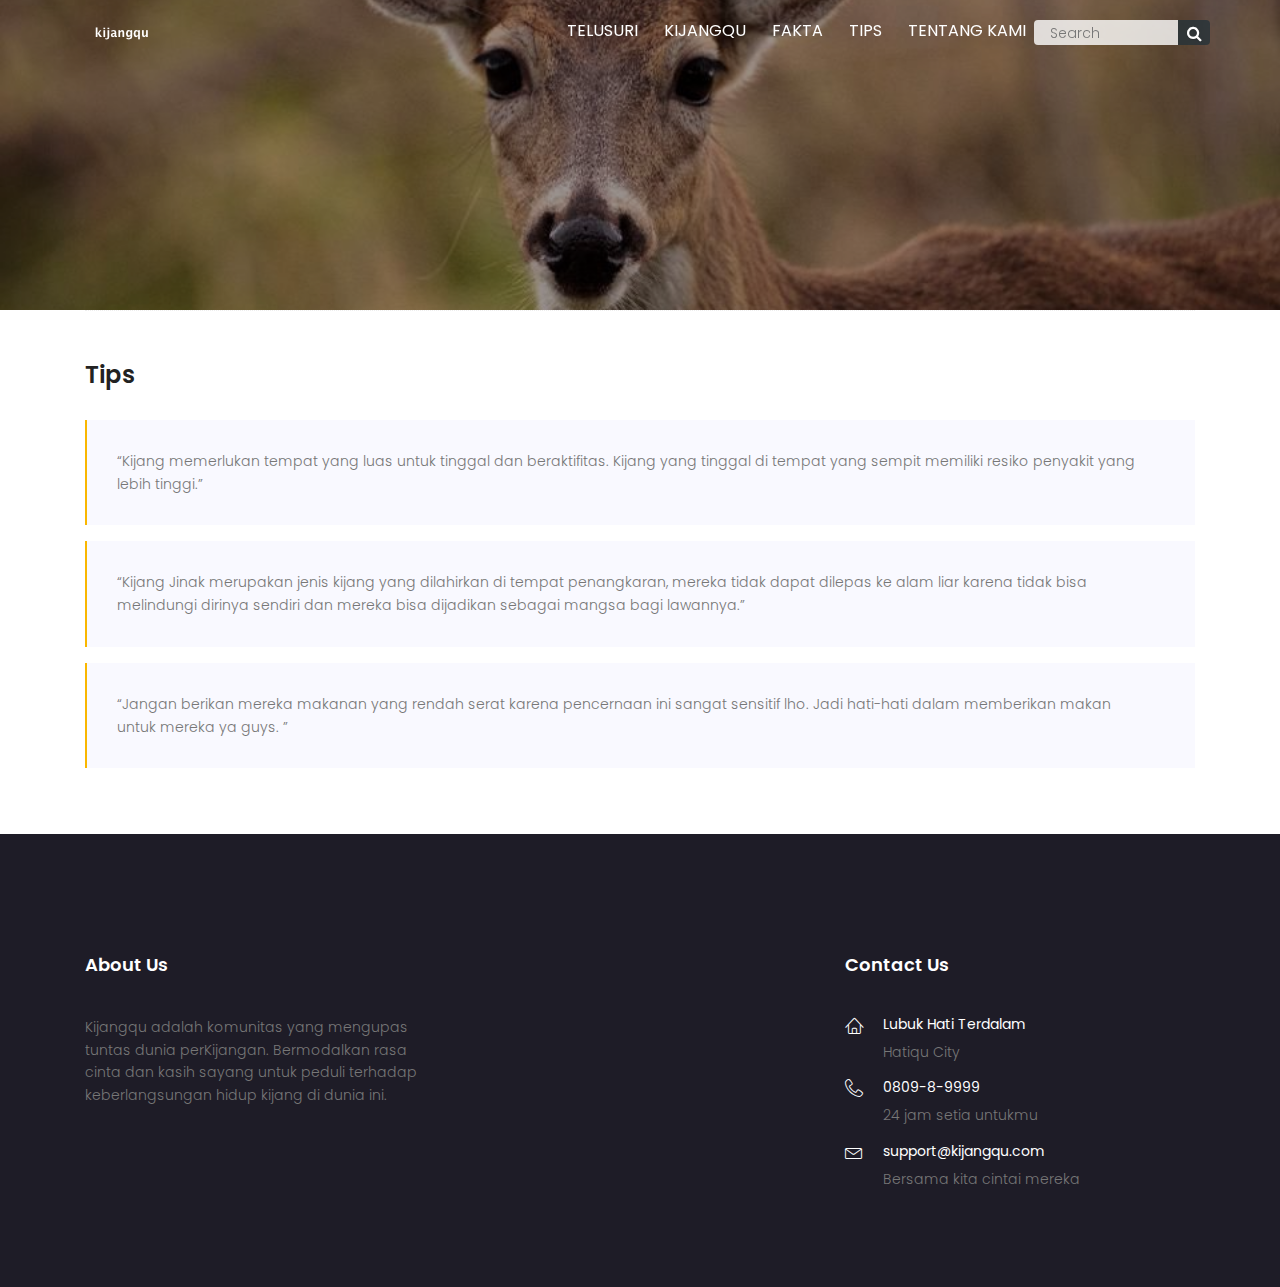
<file: WebsiteKijang/animalshelter/tips.html>
<!DOCTYPE html>
	<html lang="zxx" class="no-js">
	<head>
		<!-- Mobile Specific Meta -->
		<meta name="viewport" content="width=device-width, initial-scale=1, shrink-to-fit=no">
		<!-- Favicon-->
		<link rel="shortcut icon" href="img/fav.png">
		<!-- Author Meta -->
		<meta name="author" content="codepixer">
		<!-- Meta Description -->
		<meta name="description" content="">
		<!-- Meta Keyword -->
		<meta name="keywords" content="">
		<!-- meta character set -->
		<meta charset="UTF-8">
		<!-- Site Title -->
		<title>kijangqu.</title>

		<link href="https://fonts.googleapis.com/css?family=Poppins:100,200,400,300,500,600,700" rel="stylesheet"> 
			<!--
			CSS
			============================================= -->
			<link rel="stylesheet" href="css/linearicons.css">
			<link rel="stylesheet" href="css/font-awesome.min.css">
			<link rel="stylesheet" href="css/bootstrap.css">
			<link rel="stylesheet" href="css/magnific-popup.css">
			<link rel="stylesheet" href="css/nice-select.css">							
			<link rel="stylesheet" href="css/animate.min.css">
			<link rel="stylesheet" href="css/owl.carousel.css">
			<link rel="stylesheet" href="css/main.css">
		</head>
		<body>
			  <header id="header" id="home">
			    <div class="container main-menu">
			    	<div class="row align-items-center justify-content-between d-flex">
				      <div id="logo">
				        <a href="index.html"><img src="img/logo.png" alt="" title="" /></a>
				      </div>
				      <nav id="nav-menu-container">
				        <ul class="nav-menu">
				        <li ><a href="index.html">Telusuri</a></li>
				          <li class="menu-active"><a href="kijang.html">Kijangqu</a></li>
				          <li><a href="facts.html">Fakta</a></li>
				          <li><a href="tips.html">Tips</a></li>
				          <li><a href="about.html">Tentang Kami</a></li>
				          <input type="text" class="textbox" placeholder="Search" id="search">
						  <input title="Search" value="" type="submit" class="button">		
				        </ul>
				      </nav><!-- #nav-menu-container -->		    		
			    	</div>
			    </div>
			  </header><!-- #header -->



			<!-- start banner Area -->
			<section class="banner-area relative" id="home">	
				<div class="overlay overlay-bg"></div>
				<div class="container">				
					<div class="row d-flex align-items-center justify-content-center">
						<div class="about-content col-lg-12">
							
						</div>	
					</div>
				</div>
			</section>
			<!-- End banner Area -->	
				
		<div class="whole-wrap">
				<div class="container">
				<div class="section-top-border">
								<h3 class="mb-30">Tips</h3>
								<div class="row">
									<div class="col-lg-12">
										<blockquote class="generic-blockquote">
											“Kijang memerlukan tempat yang luas untuk tinggal dan beraktifitas. Kijang yang tinggal di tempat yang sempit memiliki resiko penyakit yang lebih tinggi.” 
										</blockquote>
									</div>
								</div>
								<div class="row">
									<div class="col-lg-12">
										<blockquote class="generic-blockquote">
											“Kijang Jinak merupakan jenis kijang yang dilahirkan di tempat penangkaran, mereka tidak dapat dilepas ke alam liar karena tidak bisa melindungi dirinya sendiri dan mereka bisa dijadikan sebagai mangsa bagi lawannya.”
										</blockquote>
									</div>
								</div>
								<div class="row">
									<div class="col-lg-12">
										<blockquote class="generic-blockquote">
											“Jangan berikan mereka makanan yang rendah serat karena pencernaan ini sangat sensitif lho. Jadi hati-hati dalam memberikan makan untuk mereka ya guys. ” 
										</blockquote>
									</div>
								</div>
							</div>
						</div>
					</div>
			<!-- start footer Area -->		
	<!-- start footer Area -->		
			<footer class="footer-area">
				<div class="container">
					<div class="row pt-120 pb-80">
						<div class="col-lg-4 col-md-6">
							<div class="single-footer-widget">
								<h6>About Us</h6>
								<p>
									Kijangqu adalah komunitas yang mengupas tuntas dunia perKijangan.
									Bermodalkan rasa cinta dan kasih sayang untuk peduli terhadap keberlangsungan hidup kijang
									di dunia ini.
								</p>
							</div>
						</div>
			 					
			 			<div class="col-lg-4 col-md-6">
							
						</div>				
						<div class="col-lg-4  col-md-6">
							<div class="single-footer-widget mail-chimp">
								<h6 class="mb-20">Contact Us</h6>
								<ul class="list-contact">
									<li class="flex-row d-flex">
										<div class="icon">
											<span class="lnr lnr-home"></span>
										</div>
										<div class="detail">
											<h4>Lubuk Hati Terdalam</h4>
											<p>
												Hatiqu City
											</p>
										</div>	
									</li>
									<li class="flex-row d-flex">
										<div class="icon">
											<span class="lnr lnr-phone-handset"></span>
										</div>
										<div class="detail">
											<h4>0809-8-9999</h4>
											<p>
												24 jam setia untukmu
											</p>
										</div>	
									</li>
									<li class="flex-row d-flex">
										<div class="icon">
											<span class="lnr lnr-envelope"></span>
										</div>
										<div class="detail">
											<h4>support@kijangqu.com</h4>
											<p>
												Bersama kita cintai mereka
											</p>
										</div>	
									</li>																		
								</ul>
							</div>
						</div>						
					</div>
				</div>
 
			</footer>
			<!-- End footer Area -->	

			<script src="js/vendor/jquery-2.2.4.min.js"></script>
			<!-- 
			<script src="https://cdnjs.cloudflare.com/ajax/libs/popper.js/1.12.9/umd/popper.min.js" integrity="sha384-ApNbgh9B+Y1QKtv3Rn7W3mgPxhU9K/ScQsAP7hUibX39j7fakFPskvXusvfa0b4Q" crossorigin="anonymous"></script>
			<script src="js/vendor/bootstrap.min.js"></script>			
			<script type="text/javascript" src="https://maps.googleapis.com/maps/api/js?key=AIzaSyBhOdIF3Y9382fqJYt5I_sswSrEw5eihAA"></script>
			-->
  			<script src="js/easing.min.js"></script>			
			<script src="js/hoverIntent.js"></script>
			<script src="js/superfish.min.js"></script>	
			<script src="js/jquery.ajaxchimp.min.js"></script>
			<script src="js/jquery.magnific-popup.min.js"></script>	
			<script src="js/owl.carousel.min.js"></script>						
			<script src="js/jquery.nice-select.min.js"></script>							
			<script src="js/mail-script.js"></script>	
			<script src="js/main.js"></script>	
		</body>
	</html>
</file>
<file: WebsiteKijang/animalshelter/css/linearicons.css>
@font-face {
	font-family: 'Linearicons-Free';
	src:url('../fonts/Linearicons-Free.eot?w118d');
	src:url('../fonts/Linearicons-Free.eot?#iefixw118d') format('embedded-opentype'),
		url('../fonts/Linearicons-Free.woff2?w118d') format('woff2'),
		url('../fonts/Linearicons-Free.woff?w118d') format('woff'),
		url('../fonts/Linearicons-Free.ttf?w118d') format('truetype'),
		url('../fonts/Linearicons-Free.svg?w118d#Linearicons-Free') format('svg');
	font-weight: normal;
	font-style: normal;
}

.lnr {
	font-family: 'Linearicons-Free';
	speak: none;
	font-style: normal;
	font-weight: normal;
	font-variant: normal;
	text-transform: none;
	line-height: 1;

	/* Better Font Rendering =========== */
	-webkit-font-smoothing: antialiased;
	-moz-osx-font-smoothing: grayscale;
}

.lnr-home:before {
	content: "\e800";
}
.lnr-apartment:before {
	content: "\e801";
}
.lnr-pencil:before {
	content: "\e802";
}
.lnr-magic-wand:before {
	content: "\e803";
}
.lnr-drop:before {
	content: "\e804";
}
.lnr-lighter:before {
	content: "\e805";
}
.lnr-poop:before {
	content: "\e806";
}
.lnr-sun:before {
	content: "\e807";
}
.lnr-moon:before {
	content: "\e808";
}
.lnr-cloud:before {
	content: "\e809";
}
.lnr-cloud-upload:before {
	content: "\e80a";
}
.lnr-cloud-download:before {
	content: "\e80b";
}
.lnr-cloud-sync:before {
	content: "\e80c";
}
.lnr-cloud-check:before {
	content: "\e80d";
}
.lnr-database:before {
	content: "\e80e";
}
.lnr-lock:before {
	content: "\e80f";
}
.lnr-cog:before {
	content: "\e810";
}
.lnr-trash:before {
	content: "\e811";
}
.lnr-dice:before {
	content: "\e812";
}
.lnr-heart:before {
	content: "\e813";
}
.lnr-star:before {
	content: "\e814";
}
.lnr-star-half:before {
	content: "\e815";
}
.lnr-star-empty:before {
	content: "\e816";
}
.lnr-flag:before {
	content: "\e817";
}
.lnr-envelope:before {
	content: "\e818";
}
.lnr-paperclip:before {
	content: "\e819";
}
.lnr-inbox:before {
	content: "\e81a";
}
.lnr-eye:before {
	content: "\e81b";
}
.lnr-printer:before {
	content: "\e81c";
}
.lnr-file-empty:before {
	content: "\e81d";
}
.lnr-file-add:before {
	content: "\e81e";
}
.lnr-enter:before {
	content: "\e81f";
}
.lnr-exit:before {
	content: "\e820";
}
.lnr-graduation-hat:before {
	content: "\e821";
}
.lnr-license:before {
	content: "\e822";
}
.lnr-music-note:before {
	content: "\e823";
}
.lnr-film-play:before {
	content: "\e824";
}
.lnr-camera-video:before {
	content: "\e825";
}
.lnr-camera:before {
	content: "\e826";
}
.lnr-picture:before {
	content: "\e827";
}
.lnr-book:before {
	content: "\e828";
}
.lnr-bookmark:before {
	content: "\e829";
}
.lnr-user:before {
	content: "\e82a";
}
.lnr-users:before {
	content: "\e82b";
}
.lnr-shirt:before {
	content: "\e82c";
}
.lnr-store:before {
	content: "\e82d";
}
.lnr-cart:before {
	content: "\e82e";
}
.lnr-tag:before {
	content: "\e82f";
}
.lnr-phone-handset:before {
	content: "\e830";
}
.lnr-phone:before {
	content: "\e831";
}
.lnr-pushpin:before {
	content: "\e832";
}
.lnr-map-marker:before {
	content: "\e833";
}
.lnr-map:before {
	content: "\e834";
}
.lnr-location:before {
	content: "\e835";
}
.lnr-calendar-full:before {
	content: "\e836";
}
.lnr-keyboard:before {
	content: "\e837";
}
.lnr-spell-check:before {
	content: "\e838";
}
.lnr-screen:before {
	content: "\e839";
}
.lnr-smartphone:before {
	content: "\e83a";
}
.lnr-tablet:before {
	content: "\e83b";
}
.lnr-laptop:before {
	content: "\e83c";
}
.lnr-laptop-phone:before {
	content: "\e83d";
}
.lnr-power-switch:before {
	content: "\e83e";
}
.lnr-bubble:before {
	content: "\e83f";
}
.lnr-heart-pulse:before {
	content: "\e840";
}
.lnr-construction:before {
	content: "\e841";
}
.lnr-pie-chart:before {
	content: "\e842";
}
.lnr-chart-bars:before {
	content: "\e843";
}
.lnr-gift:before {
	content: "\e844";
}
.lnr-diamond:before {
	content: "\e845";
}
.lnr-linearicons:before {
	content: "\e846";
}
.lnr-dinner:before {
	content: "\e847";
}
.lnr-coffee-cup:before {
	content: "\e848";
}
.lnr-leaf:before {
	content: "\e849";
}
.lnr-paw:before {
	content: "\e84a";
}
.lnr-rocket:before {
	content: "\e84b";
}
.lnr-briefcase:before {
	content: "\e84c";
}
.lnr-bus:before {
	content: "\e84d";
}
.lnr-car:before {
	content: "\e84e";
}
.lnr-train:before {
	content: "\e84f";
}
.lnr-bicycle:before {
	content: "\e850";
}
.lnr-wheelchair:before {
	content: "\e851";
}
.lnr-select:before {
	content: "\e852";
}
.lnr-earth:before {
	content: "\e853";
}
.lnr-smile:before {
	content: "\e854";
}
.lnr-sad:before {
	content: "\e855";
}
.lnr-neutral:before {
	content: "\e856";
}
.lnr-mustache:before {
	content: "\e857";
}
.lnr-alarm:before {
	content: "\e858";
}
.lnr-bullhorn:before {
	content: "\e859";
}
.lnr-volume-high:before {
	content: "\e85a";
}
.lnr-volume-medium:before {
	content: "\e85b";
}
.lnr-volume-low:before {
	content: "\e85c";
}
.lnr-volume:before {
	content: "\e85d";
}
.lnr-mic:before {
	content: "\e85e";
}
.lnr-hourglass:before {
	content: "\e85f";
}
.lnr-undo:before {
	content: "\e860";
}
.lnr-redo:before {
	content: "\e861";
}
.lnr-sync:before {
	content: "\e862";
}
.lnr-history:before {
	content: "\e863";
}
.lnr-clock:before {
	content: "\e864";
}
.lnr-download:before {
	content: "\e865";
}
.lnr-upload:before {
	content: "\e866";
}
.lnr-enter-down:before {
	content: "\e867";
}
.lnr-exit-up:before {
	content: "\e868";
}
.lnr-bug:before {
	content: "\e869";
}
.lnr-code:before {
	content: "\e86a";
}
.lnr-link:before {
	content: "\e86b";
}
.lnr-unlink:before {
	content: "\e86c";
}
.lnr-thumbs-up:before {
	content: "\e86d";
}
.lnr-thumbs-down:before {
	content: "\e86e";
}
.lnr-magnifier:before {
	content: "\e86f";
}
.lnr-cross:before {
	content: "\e870";
}
.lnr-menu:before {
	content: "\e871";
}
.lnr-list:before {
	content: "\e872";
}
.lnr-chevron-up:before {
	content: "\e873";
}
.lnr-chevron-down:before {
	content: "\e874";
}
.lnr-chevron-left:before {
	content: "\e875";
}
.lnr-chevron-right:before {
	content: "\e876";
}
.lnr-arrow-up:before {
	content: "\e877";
}
.lnr-arrow-down:before {
	content: "\e878";
}
.lnr-arrow-left:before {
	content: "\e879";
}
.lnr-arrow-right:before {
	content: "\e87a";
}
.lnr-move:before {
	content: "\e87b";
}
.lnr-warning:before {
	content: "\e87c";
}
.lnr-question-circle:before {
	content: "\e87d";
}
.lnr-menu-circle:before {
	content: "\e87e";
}
.lnr-checkmark-circle:before {
	content: "\e87f";
}
.lnr-cross-circle:before {
	content: "\e880";
}
.lnr-plus-circle:before {
	content: "\e881";
}
.lnr-circle-minus:before {
	content: "\e882";
}
.lnr-arrow-up-circle:before {
	content: "\e883";
}
.lnr-arrow-down-circle:before {
	content: "\e884";
}
.lnr-arrow-left-circle:before {
	content: "\e885";
}
.lnr-arrow-right-circle:before {
	content: "\e886";
}
.lnr-chevron-up-circle:before {
	content: "\e887";
}
.lnr-chevron-down-circle:before {
	content: "\e888";
}
.lnr-chevron-left-circle:before {
	content: "\e889";
}
.lnr-chevron-right-circle:before {
	content: "\e88a";
}
.lnr-crop:before {
	content: "\e88b";
}
.lnr-frame-expand:before {
	content: "\e88c";
}
.lnr-frame-contract:before {
	content: "\e88d";
}
.lnr-layers:before {
	content: "\e88e";
}
.lnr-funnel:before {
	content: "\e88f";
}
.lnr-text-format:before {
	content: "\e890";
}
.lnr-text-format-remove:before {
	content: "\e891";
}
.lnr-text-size:before {
	content: "\e892";
}
.lnr-bold:before {
	content: "\e893";
}
.lnr-italic:before {
	content: "\e894";
}
.lnr-underline:before {
	content: "\e895";
}
.lnr-strikethrough:before {
	content: "\e896";
}
.lnr-highlight:before {
	content: "\e897";
}
.lnr-text-align-left:before {
	content: "\e898";
}
.lnr-text-align-center:before {
	content: "\e899";
}
.lnr-text-align-right:before {
	content: "\e89a";
}
.lnr-text-align-justify:before {
	content: "\e89b";
}
.lnr-line-spacing:before {
	content: "\e89c";
}
.lnr-indent-increase:before {
	content: "\e89d";
}
.lnr-indent-decrease:before {
	content: "\e89e";
}
.lnr-pilcrow:before {
	content: "\e89f";
}
.lnr-direction-ltr:before {
	content: "\e8a0";
}
.lnr-direction-rtl:before {
	content: "\e8a1";
}
.lnr-page-break:before {
	content: "\e8a2";
}
.lnr-sort-alpha-asc:before {
	content: "\e8a3";
}
.lnr-sort-amount-asc:before {
	content: "\e8a4";
}
.lnr-hand:before {
	content: "\e8a5";
}
.lnr-pointer-up:before {
	content: "\e8a6";
}
.lnr-pointer-right:before {
	content: "\e8a7";
}
.lnr-pointer-down:before {
	content: "\e8a8";
}
.lnr-pointer-left:before {
	content: "\e8a9";
}
</file>
<file: WebsiteKijang/animalshelter/css/nice-select.css>
.nice-select {
  -webkit-tap-highlight-color: transparent;
  background-color: #fff;
  border-radius: 5px;
  border: solid 1px #e8e8e8;
  box-sizing: border-box;
  clear: both;
  cursor: pointer;
  display: block;
  float: left;
  font-family: inherit;
  font-size: 14px;
  font-weight: normal;
  height: 42px;
  line-height: 40px;
  outline: none;
  padding-left: 18px;
  padding-right: 30px;
  position: relative;
  text-align: left !important;
  -webkit-transition: all 0.2s ease-in-out;
  transition: all 0.2s ease-in-out;
  -webkit-user-select: none;
     -moz-user-select: none;
      -ms-user-select: none;
          user-select: none;
  white-space: nowrap;
  width: auto; }
  .nice-select:hover {
    border-color: #dbdbdb; }
  .nice-select:active, .nice-select.open, .nice-select:focus {
    border-color: #999; }
  .nice-select:after {
    border-bottom: 2px solid #999;
    border-right: 2px solid #999;
    content: '';
    display: block;
    height: 5px;
    margin-top: -4px;
    pointer-events: none;
    position: absolute;
    right: 12px;
    top: 50%;
    -webkit-transform-origin: 66% 66%;
        -ms-transform-origin: 66% 66%;
            transform-origin: 66% 66%;
    -webkit-transform: rotate(45deg);
        -ms-transform: rotate(45deg);
            transform: rotate(45deg);
    -webkit-transition: all 0.15s ease-in-out;
    transition: all 0.15s ease-in-out;
    width: 5px; }
  .nice-select.open:after {
    -webkit-transform: rotate(-135deg);
        -ms-transform: rotate(-135deg);
            transform: rotate(-135deg); }
  .nice-select.open .list {
    opacity: 1;
    pointer-events: auto;
    -webkit-transform: scale(1) translateY(0);
        -ms-transform: scale(1) translateY(0);
            transform: scale(1) translateY(0); }
  .nice-select.disabled {
    border-color: #ededed;
    color: #999;
    pointer-events: none; }
    .nice-select.disabled:after {
      border-color: #cccccc; }
  .nice-select.wide {
    width: 100%; }
    .nice-select.wide .list {
      left: 0 !important;
      right: 0 !important; }
  .nice-select.right {
    float: right; }
    .nice-select.right .list {
      left: auto;
      right: 0; }
  .nice-select.small {
    font-size: 12px;
    height: 36px;
    line-height: 34px; }
    .nice-select.small:after {
      height: 4px;
      width: 4px; }
    .nice-select.small .option {
      line-height: 34px;
      min-height: 34px; }
  .nice-select .list {
    background-color: #fff;
    border-radius: 5px;
    box-shadow: 0 0 0 1px rgba(68, 68, 68, 0.11);
    box-sizing: border-box;
    margin-top: 4px;
    opacity: 0;
    overflow: hidden;
    padding: 0;
    pointer-events: none;
    position: absolute;
    top: 100%;
    left: 0;
    -webkit-transform-origin: 50% 0;
        -ms-transform-origin: 50% 0;
            transform-origin: 50% 0;
    -webkit-transform: scale(0.75) translateY(-21px);
        -ms-transform: scale(0.75) translateY(-21px);
            transform: scale(0.75) translateY(-21px);
    -webkit-transition: all 0.2s cubic-bezier(0.5, 0, 0, 1.25), opacity 0.15s ease-out;
    transition: all 0.2s cubic-bezier(0.5, 0, 0, 1.25), opacity 0.15s ease-out;
    z-index: 9; }
    .nice-select .list:hover .option:not(:hover) {
      background-color: transparent !important; }
  .nice-select .option {
    cursor: pointer;
    font-weight: 400;
    line-height: 40px;
    list-style: none;
    min-height: 40px;
    outline: none;
    padding-left: 18px;
    padding-right: 29px;
    text-align: left;
    -webkit-transition: all 0.2s;
    transition: all 0.2s; }
    .nice-select .option:hover, .nice-select .option.focus, .nice-select .option.selected.focus {
      background-color: #f6f6f6; }
    .nice-select .option.selected {
      font-weight: bold; }
    .nice-select .option.disabled {
      background-color: transparent;
      color: #999;
      cursor: default; }

.no-csspointerevents .nice-select .list {
  display: none; }

.no-csspointerevents .nice-select.open .list {
  display: block; }
</file>
<file: WebsiteKijang/animalshelter/css/main.css>
/*--------------------------- Color variations ----------------------*/
/* Medium Layout: 1280px */
/* Tablet Layout: 768px */
/* Mobile Layout: 320px */
/* Wide Mobile Layout: 480px */
/* =================================== */
/*  Basic Style 
/* =================================== */
::-moz-selection {
  /* Code for Firefox */
  background-color: #fab700;
  color: #fff;
}

::selection {
  background-color: #fab700;
  color: #fff;
}

::-webkit-input-placeholder {
  /* WebKit, Blink, Edge */
  color: #777777;
  font-weight: 300;
}

:-moz-placeholder {
  /* Mozilla Firefox 4 to 18 */
  color: #777777;
  opacity: 1;
  font-weight: 300;
}

::-moz-placeholder {
  /* Mozilla Firefox 19+ */
  color: #777777;
  opacity: 1;
  font-weight: 300;
}

:-ms-input-placeholder {
  /* Internet Explorer 10-11 */
  color: #777777;
  font-weight: 300;
}

::-ms-input-placeholder {
  /* Microsoft Edge */
  color: #777777;
  font-weight: 300;
}

body {
  color: #777777;
  font-family: "Poppins", sans-serif;
  font-size: 14px;
  font-weight: 300;
  line-height: 1.625em;
  position: relative;
}

ol, ul {
  margin: 0;
  padding: 0;
  list-style: none;
}

select {
  display: block;
}

figure {
  margin: 0;
}

a {
  -webkit-transition: all 0.3s ease 0s;
  -moz-transition: all 0.3s ease 0s;
  -o-transition: all 0.3s ease 0s;
  transition: all 0.3s ease 0s;
}

iframe {
  border: 0;
}

a, a:focus, a:hover {
  text-decoration: none;
  outline: 0;
}

.btn.active.focus,
.btn.active:focus,
.btn.focus,
.btn.focus:active,
.btn:active:focus,
.btn:focus {
  text-decoration: none;
  outline: 0;
}

.card-panel {
  margin: 0;
  padding: 60px;
}

/**
 *  Typography
 *
 **/
.btn i, .btn-large i, .btn-floating i, .btn-large i, .btn-flat i {
  font-size: 1em;
  line-height: inherit;
}

.gray-bg {
  background: #f9f9ff;
}

h1, h2, h3,
h4, h5, h6 {
  font-family: "Poppins", sans-serif;
  color: #222222;
  line-height: 1.2em !important;
  margin-bottom: 0;
  margin-top: 0;
  font-weight: 600;
}

.h1, .h2, .h3,
.h4, .h5, .h6 {
  margin-bottom: 0;
  margin-top: 0;
  font-family: "Poppins", sans-serif;
  font-weight: 600;
  color: #222222;
}

h1, .h1 {
  font-size: 36px;
}

h2, .h2 {
  font-size: 30px;
}

h3, .h3 {
  font-size: 24px;
}

h4, .h4 {
  font-size: 18px;
}

h5, .h5 {
  font-size: 16px;
}

h6, .h6 {
  font-size: 14px;
  color: #222222;
}

td, th {
  border-radius: 0px;
}

/**
 * For modern browsers
 * 1. The space content is one way to avoid an Opera bug when the
 *    contenteditable attribute is included anywhere else in the document.
 *    Otherwise it causes space to appear at the top and bottom of elements
 *    that are clearfixed.
 * 2. The use of `table` rather than `block` is only necessary if using
 *    `:before` to contain the top-margins of child elements.
 */
.clear::before, .clear::after {
  content: " ";
  display: table;
}

.clear::after {
  clear: both;
}

.fz-11 {
  font-size: 11px;
}

.fz-12 {
  font-size: 12px;
}

.fz-13 {
  font-size: 13px;
}

.fz-14 {
  font-size: 14px;
}

.fz-15 {
  font-size: 15px;
}

.fz-16 {
  font-size: 16px;
}

.fz-18 {
  font-size: 18px;
}

.fz-30 {
  font-size: 30px;
}

.fz-48 {
  font-size: 48px !important;
}

.fw100 {
  font-weight: 100;
}

.fw300 {
  font-weight: 300;
}

.fw400 {
  font-weight: 400 !important;
}

.fw500 {
  font-weight: 500;
}

.f700 {
  font-weight: 700;
}

.fsi {
  font-style: italic;
}

.mt-10 {
  margin-top: 10px;
}

.mt-15 {
  margin-top: 15px;
}

.mt-20 {
  margin-top: 20px;
}

.mt-25 {
  margin-top: 25px;
}

.mt-30 {
  margin-top: 30px;
}

.mt-35 {
  margin-top: 35px;
}

.mt-40 {
  margin-top: 40px;
}

.mt-50 {
  margin-top: 50px;
}

.mt-60 {
  margin-top: 60px;
}

.mt-70 {
  margin-top: 70px;
}

.mt-80 {
  margin-top: 80px;
}

.mt-100 {
  margin-top: 100px;
}

.mt-120 {
  margin-top: 120px;
}

.mt-150 {
  margin-top: 150px;
}

.ml-0 {
  margin-left: 0 !important;
}

.ml-5 {
  margin-left: 5px !important;
}

.ml-10 {
  margin-left: 10px;
}

.ml-15 {
  margin-left: 15px;
}

.ml-20 {
  margin-left: 20px;
}

.ml-30 {
  margin-left: 30px;
}

.ml-50 {
  margin-left: 50px;
}

.mr-0 {
  margin-right: 0 !important;
}

.mr-5 {
  margin-right: 5px !important;
}

.mr-15 {
  margin-right: 15px;
}

.mr-10 {
  margin-right: 10px;
}

.mr-20 {
  margin-right: 20px;
}

.mr-30 {
  margin-right: 30px;
}

.mr-50 {
  margin-right: 50px;
}

.mb-0 {
  margin-bottom: 0px;
}

.mb-0-i {
  margin-bottom: 0px !important;
}

.mb-5 {
  margin-bottom: 5px;
}

.mb-10 {
  margin-bottom: 10px;
}

.mb-15 {
  margin-bottom: 15px;
}

.mb-20 {
  margin-bottom: 20px;
}

.mb-25 {
  margin-bottom: 25px;
}

.mb-30 {
  margin-bottom: 30px;
}

.mb-40 {
  margin-bottom: 40px;
}

.mb-50 {
  margin-bottom: 50px;
}

.mb-60 {
  margin-bottom: 60px;
}

.mb-70 {
  margin-bottom: 70px;
}

.mb-80 {
  margin-bottom: 80px;
}

.mb-90 {
  margin-bottom: 90px;
}

.mb-100 {
  margin-bottom: 100px;
}

.pt-0 {
  padding-top: 0px;
}

.pt-10 {
  padding-top: 10px;
}

.pt-15 {
  padding-top: 15px;
}

.pt-20 {
  padding-top: 20px;
}

.pt-25 {
  padding-top: 25px;
}

.pt-30 {
  padding-top: 30px;
}

.pt-40 {
  padding-top: 40px;
}

.pt-50 {
  padding-top: 50px;
}

.pt-60 {
  padding-top: 60px;
}

.pt-70 {
  padding-top: 70px;
}

.pt-80 {
  padding-top: 80px;
}

.pt-90 {
  padding-top: 90px;
}

.pt-100 {
  padding-top: 100px;
}

.pt-120 {
  padding-top: 120px;
}

.pt-150 {
  padding-top: 150px;
}

.pt-170 {
  padding-top: 170px;
}

.pb-0 {
  padding-bottom: 0px;
}

.pb-10 {
  padding-bottom: 10px;
}

.pb-15 {
  padding-bottom: 15px;
}

.pb-20 {
  padding-bottom: 20px;
}

.pb-25 {
  padding-bottom: 25px;
}

.pb-30 {
  padding-bottom: 30px;
}

.pb-40 {
  padding-bottom: 40px;
}

.pb-50 {
  padding-bottom: 50px;
}

.pb-60 {
  padding-bottom: 60px;
}

.pb-70 {
  padding-bottom: 70px;
}

.pb-80 {
  padding-bottom: 80px;
}

.pb-90 {
  padding-bottom: 90px;
}

.pb-100 {
  padding-bottom: 100px;
}

.pb-120 {
  padding-bottom: 120px;
}

.pb-150 {
  padding-bottom: 150px;
}

.pr-30 {
  padding-right: 30px;
}

.pl-30 {
  padding-left: 30px;
}

.pl-90 {
  padding-left: 90px;
}

.p-40 {
  padding: 40px;
}

.float-left {
  float: left;
}

.float-right {
  float: right;
}

.text-italic {
  font-style: italic;
}

.text-white {
  color: #fff;
}

.text-black {
  color: #000;
}

.transition {
  -webkit-transition: all 0.3s ease 0s;
  -moz-transition: all 0.3s ease 0s;
  -o-transition: all 0.3s ease 0s;
  transition: all 0.3s ease 0s;
}

.section-full {
  padding: 100px 0;
}

.section-half {
  padding: 75px 0;
}

.text-center {
  text-align: center;
}

.text-left {
  text-align: left;
}

.text-rigth {
  text-align: right;
}

.flex {
  display: -webkit-box;
  display: -webkit-flex;
  display: -moz-flex;
  display: -ms-flexbox;
  display: flex;
}

.inline-flex {
  display: -webkit-inline-box;
  display: -webkit-inline-flex;
  display: -moz-inline-flex;
  display: -ms-inline-flexbox;
  display: inline-flex;
}

.flex-grow {
  -webkit-box-flex: 1;
  -webkit-flex-grow: 1;
  -moz-flex-grow: 1;
  -ms-flex-positive: 1;
  flex-grow: 1;
}

.flex-wrap {
  -webkit-flex-wrap: wrap;
  -moz-flex-wrap: wrap;
  -ms-flex-wrap: wrap;
  flex-wrap: wrap;
}

.flex-left {
  -webkit-box-pack: start;
  -ms-flex-pack: start;
  -webkit-justify-content: flex-start;
  -moz-justify-content: flex-start;
  justify-content: flex-start;
}

.flex-middle {
  -webkit-box-align: center;
  -ms-flex-align: center;
  -webkit-align-items: center;
  -moz-align-items: center;
  align-items: center;
}

.flex-right {
  -webkit-box-pack: end;
  -ms-flex-pack: end;
  -webkit-justify-content: flex-end;
  -moz-justify-content: flex-end;
  justify-content: flex-end;
}

.flex-top {
  -webkit-align-self: flex-start;
  -moz-align-self: flex-start;
  -ms-flex-item-align: start;
  align-self: flex-start;
}

.flex-center {
  -webkit-box-pack: center;
  -ms-flex-pack: center;
  -webkit-justify-content: center;
  -moz-justify-content: center;
  justify-content: center;
}

.flex-bottom {
  -webkit-align-self: flex-end;
  -moz-align-self: flex-end;
  -ms-flex-item-align: end;
  align-self: flex-end;
}

.space-between {
  -webkit-box-pack: justify;
  -ms-flex-pack: justify;
  -webkit-justify-content: space-between;
  -moz-justify-content: space-between;
  justify-content: space-between;
}

.space-around {
  -ms-flex-pack: distribute;
  -webkit-justify-content: space-around;
  -moz-justify-content: space-around;
  justify-content: space-around;
}

.flex-column {
  -webkit-box-direction: normal;
  -webkit-box-orient: vertical;
  -webkit-flex-direction: column;
  -moz-flex-direction: column;
  -ms-flex-direction: column;
  flex-direction: column;
}

.flex-cell {
  display: -webkit-box;
  display: -webkit-flex;
  display: -moz-flex;
  display: -ms-flexbox;
  display: flex;
  -webkit-box-flex: 1;
  -webkit-flex-grow: 1;
  -moz-flex-grow: 1;
  -ms-flex-positive: 1;
  flex-grow: 1;
}

.display-table {
  display: table;
}

.light {
  color: #fff;
}

.dark {
  color: #222;
}

.relative {
  position: relative;
}

.overflow-hidden {
  overflow: hidden;
}

.overlay {
  position: absolute;
  left: 0;
  right: 0;
  top: 0;
  bottom: 0;
}

.container.fullwidth {
  width: 100%;
}

.container.no-padding {
  padding-left: 0;
  padding-right: 0;
}

.no-padding {
  padding: 0;
}

.section-bg {
  background: #f9fafc;
}

@media (max-width: 767px) {
  .no-flex-xs {
    display: block !important;
  }
}

.row.no-margin {
  margin-left: 0;
  margin-right: 0;
}

.sample-text-area {
  background: #fff;
  padding: 50px 0 20px 0;
}

.text-heading {
  margin-bottom: 30px;
  font-size: 24px;
}

b, sup, sub, u, del {
  color: #fab700;
}

h1 {
  font-size: 36px;
}

h2 {
  font-size: 30px;
}

h3 {
  font-size: 24px;
}

h4 {
  font-size: 18px;
}

h5 {
  font-size: 16px;
}

h6 {
  font-size: 14px;
}

h1, h2, h3, h4, h5, h6 {
  line-height: 1.5em;
}

.typography h1, .typography h2, .typography h3, .typography h4, .typography h5, .typography h6 {
  color: #777777;
  margin-bottom: 12px;
}

.button-area {
  background: #fff;
}

.button-area .border-top-generic {
  padding: 70px 15px;
  border-top: 1px dotted #eee;
}

.button-group-area .genric-btn {
  margin-right: 10px;
  margin-top: 10px;
}

.button-group-area .genric-btn:last-child {
  margin-right: 0;
}

.genric-btn {
  display: inline-block;
  outline: none;
  line-height: 40px;
  padding: 0 30px;
  font-size: .8em;
  text-align: center;
  text-decoration: none;
  font-weight: 500;
  cursor: pointer;
  -webkit-transition: all 0.3s ease 0s;
  -moz-transition: all 0.3s ease 0s;
  -o-transition: all 0.3s ease 0s;
  transition: all 0.3s ease 0s;
}

.genric-btn:focus {
  outline: none;
}

.genric-btn.e-large {
  padding: 0 40px;
  line-height: 50px;
}

.genric-btn.large {
  line-height: 45px;
}

.genric-btn.medium {
  line-height: 30px;
}

.genric-btn.small {
  line-height: 25px;
}

.genric-btn.radius {
  border-radius: 3px;
}

.genric-btn.circle {
  border-radius: 20px;
}

.genric-btn.arrow {
  display: -webkit-inline-box;
  display: -ms-inline-flexbox;
  display: inline-flex;
  -webkit-box-align: center;
  -ms-flex-align: center;
  align-items: center;
}

.genric-btn.arrow span {
  margin-left: 10px;
}

.genric-btn.default {
  color: #222222;
  background: #f9f9ff;
  border: 1px solid transparent;
}

.genric-btn.default:hover {
  border: 1px solid #f9f9ff;
  background: #fff;
}

.genric-btn.default-border {
  border: 1px solid #f9f9ff;
  background: #fff;
}

.genric-btn.default-border:hover {
  color: #222222;
  background: #f9f9ff;
  border: 1px solid transparent;
}

.genric-btn.primary {
  color: #fff;
  background: #fab700;
  border: 1px solid transparent;
}

.genric-btn.primary:hover {
  color: #fab700;
  border: 1px solid #fab700;
  background: #fff;
}

.genric-btn.primary-border {
  color: #fab700;
  border: 1px solid #fab700;
  background: #fff;
}

.genric-btn.primary-border:hover {
  color: #fff;
  background: #fab700;
  border: 1px solid transparent;
}

.genric-btn.success {
  color: #fff;
  background: #4cd3e3;
  border: 1px solid transparent;
}

.genric-btn.success:hover {
  color: #4cd3e3;
  border: 1px solid #4cd3e3;
  background: #fff;
}

.genric-btn.success-border {
  color: #4cd3e3;
  border: 1px solid #4cd3e3;
  background: #fff;
}

.genric-btn.success-border:hover {
  color: #fff;
  background: #4cd3e3;
  border: 1px solid transparent;
}

.genric-btn.info {
  color: #fff;
  background: #38a4ff;
  border: 1px solid transparent;
}

.genric-btn.info:hover {
  color: #38a4ff;
  border: 1px solid #38a4ff;
  background: #fff;
}

.genric-btn.info-border {
  color: #38a4ff;
  border: 1px solid #38a4ff;
  background: #fff;
}

.genric-btn.info-border:hover {
  color: #fff;
  background: #38a4ff;
  border: 1px solid transparent;
}

.genric-btn.warning {
  color: #fff;
  background: #f4e700;
  border: 1px solid transparent;
}

.genric-btn.warning:hover {
  color: #f4e700;
  border: 1px solid #f4e700;
  background: #fff;
}

.genric-btn.warning-border {
  color: #f4e700;
  border: 1px solid #f4e700;
  background: #fff;
}

.genric-btn.warning-border:hover {
  color: #fff;
  background: #f4e700;
  border: 1px solid transparent;
}

.genric-btn.danger {
  color: #fff;
  background: #f44a40;
  border: 1px solid transparent;
}

.genric-btn.danger:hover {
  color: #f44a40;
  border: 1px solid #f44a40;
  background: #fff;
}

.genric-btn.danger-border {
  color: #f44a40;
  border: 1px solid #f44a40;
  background: #fff;
}

.genric-btn.danger-border:hover {
  color: #fff;
  background: #f44a40;
  border: 1px solid transparent;
}

.genric-btn.link {
  color: #222222;
  background: #f9f9ff;
  text-decoration: underline;
  border: 1px solid transparent;
}

.genric-btn.link:hover {
  color: #222222;
  border: 1px solid #f9f9ff;
  background: #fff;
}

.genric-btn.link-border {
  color: #222222;
  border: 1px solid #f9f9ff;
  background: #fff;
  text-decoration: underline;
}

.genric-btn.link-border:hover {
  color: #222222;
  background: #f9f9ff;
  border: 1px solid transparent;
}

.genric-btn.disable {
  color: #222222, 0.3;
  background: #f9f9ff;
  border: 1px solid transparent;
  cursor: not-allowed;
}

.generic-blockquote {
  padding: 30px 50px 30px 30px;
  background: #f9f9ff;
  border-left: 2px solid #fab700;
}

.progress-table-wrap {
  overflow-x: scroll;
}

.progress-table {
  background: #f9f9ff;
  padding: 15px 0px 30px 0px;
  min-width: 800px;
}

.progress-table .serial {
  width: 11.83%;
  padding-left: 30px;
}

.progress-table .country {
  width: 28.07%;
}

.progress-table .visit {
  width: 19.74%;
}

.progress-table .percentage {
  width: 40.36%;
  padding-right: 50px;
}

.progress-table .table-head {
  display: flex;
}

.progress-table .table-head .serial, .progress-table .table-head .country, .progress-table .table-head .visit, .progress-table .table-head .percentage {
  color: #222222;
  line-height: 40px;
  text-transform: uppercase;
  font-weight: 500;
}

.progress-table .table-row {
  padding: 15px 0;
  border-top: 1px solid #edf3fd;
  display: flex;
}

.progress-table .table-row .serial, .progress-table .table-row .country, .progress-table .table-row .visit, .progress-table .table-row .percentage {
  display: flex;
  align-items: center;
}

.progress-table .table-row .country img {
  margin-right: 15px;
}

.progress-table .table-row .percentage .progress {
  width: 80%;
  border-radius: 0px;
  background: transparent;
}

.progress-table .table-row .percentage .progress .progress-bar {
  height: 5px;
  line-height: 5px;
}

.progress-table .table-row .percentage .progress .progress-bar.color-1 {
  background-color: #6382e6;
}

.progress-table .table-row .percentage .progress .progress-bar.color-2 {
  background-color: #e66686;
}

.progress-table .table-row .percentage .progress .progress-bar.color-3 {
  background-color: #f09359;
}

.progress-table .table-row .percentage .progress .progress-bar.color-4 {
  background-color: #73fbaf;
}

.progress-table .table-row .percentage .progress .progress-bar.color-5 {
  background-color: #73fbaf;
}

.progress-table .table-row .percentage .progress .progress-bar.color-6 {
  background-color: #6382e6;
}

.progress-table .table-row .percentage .progress .progress-bar.color-7 {
  background-color: #a367e7;
}

.progress-table .table-row .percentage .progress .progress-bar.color-8 {
  background-color: #e66686;
}

.single-gallery-image {
  margin-top: 30px;
  background-repeat: no-repeat !important;
  background-position: center center !important;
  background-size: cover !important;
  height: 200px;
}

.list-style {
  width: 14px;
  height: 14px;
}

.unordered-list li {
  position: relative;
  padding-left: 30px;
  line-height: 1.82em !important;
}

.unordered-list li:before {
  content: "";
  position: absolute;
  width: 14px;
  height: 14px;
  border: 3px solid #fab700;
  background: #fff;
  top: 4px;
  left: 0;
  border-radius: 50%;
}

.ordered-list {
  margin-left: 30px;
}

.ordered-list li {
  list-style-type: decimal-leading-zero;
  color: #fab700;
  font-weight: 500;
  line-height: 1.82em !important;
}

.ordered-list li span {
  font-weight: 300;
  color: #777777;
}

.ordered-list-alpha li {
  margin-left: 30px;
  list-style-type: lower-alpha;
  color: #fab700;
  font-weight: 500;
  line-height: 1.82em !important;
}

.ordered-list-alpha li span {
  font-weight: 300;
  color: #777777;
}

.ordered-list-roman li {
  margin-left: 30px;
  list-style-type: lower-roman;
  color: #fab700;
  font-weight: 500;
  line-height: 1.82em !important;
}

.ordered-list-roman li span {
  font-weight: 300;
  color: #777777;
}

.single-input {
  display: block;
  width: 100%;
  line-height: 40px;
  border: none;
  outline: none;
  background: #f9f9ff;
  padding: 0 20px;
}

.single-input:focus {
  outline: none;
}

.input-group-icon {
  position: relative;
}

.input-group-icon .icon {
  position: absolute;
  left: 20px;
  top: 0;
  line-height: 40px;
  z-index: 3;
}

.input-group-icon .icon i {
  color: #797979;
}

.input-group-icon .single-input {
  padding-left: 45px;
}

.single-textarea {
  display: block;
  width: 100%;
  line-height: 40px;
  border: none;
  outline: none;
  background: #f9f9ff;
  padding: 0 20px;
  height: 100px;
  resize: none;
}

.single-textarea:focus {
  outline: none;
}

.single-input-primary {
  display: block;
  width: 100%;
  line-height: 40px;
  border: 1px solid transparent;
  outline: none;
  background: #f9f9ff;
  padding: 0 20px;
}

.single-input-primary:focus {
  outline: none;
  border: 1px solid #fab700;
}

.single-input-accent {
  display: block;
  width: 100%;
  line-height: 40px;
  border: 1px solid transparent;
  outline: none;
  background: #f9f9ff;
  padding: 0 20px;
}

.single-input-accent:focus {
  outline: none;
  border: 1px solid #eb6b55;
}

.single-input-secondary {
  display: block;
  width: 100%;
  line-height: 40px;
  border: 1px solid transparent;
  outline: none;
  background: #f9f9ff;
  padding: 0 20px;
}

.single-input-secondary:focus {
  outline: none;
  border: 1px solid #f09359;
}

.default-switch {
  width: 35px;
  height: 17px;
  border-radius: 8.5px;
  background: #f9f9ff;
  position: relative;
  cursor: pointer;
}

.default-switch input {
  position: absolute;
  left: 0;
  top: 0;
  right: 0;
  bottom: 0;
  width: 100%;
  height: 100%;
  opacity: 0;
  cursor: pointer;
}

.default-switch input + label {
  position: absolute;
  top: 1px;
  left: 1px;
  width: 15px;
  height: 15px;
  border-radius: 50%;
  background: #fab700;
  -webkit-transition: all 0.2s;
  -moz-transition: all 0.2s;
  -o-transition: all 0.2s;
  transition: all 0.2s;
  box-shadow: 0px 4px 5px 0px rgba(0, 0, 0, 0.2);
  cursor: pointer;
}

.default-switch input:checked + label {
  left: 19px;
}

.primary-switch {
  width: 35px;
  height: 17px;
  border-radius: 8.5px;
  background: #f9f9ff;
  position: relative;
  cursor: pointer;
}

.primary-switch input {
  position: absolute;
  left: 0;
  top: 0;
  right: 0;
  bottom: 0;
  width: 100%;
  height: 100%;
  opacity: 0;
}

.primary-switch input + label {
  position: absolute;
  left: 0;
  top: 0;
  right: 0;
  bottom: 0;
  width: 100%;
  height: 100%;
}

.primary-switch input + label:before {
  content: "";
  position: absolute;
  left: 0;
  top: 0;
  right: 0;
  bottom: 0;
  width: 100%;
  height: 100%;
  background: transparent;
  border-radius: 8.5px;
  cursor: pointer;
  -webkit-transition: all 0.2s;
  -moz-transition: all 0.2s;
  -o-transition: all 0.2s;
  transition: all 0.2s;
}

.primary-switch input + label:after {
  content: "";
  position: absolute;
  top: 1px;
  left: 1px;
  width: 15px;
  height: 15px;
  border-radius: 50%;
  background: #fff;
  -webkit-transition: all 0.2s;
  -moz-transition: all 0.2s;
  -o-transition: all 0.2s;
  transition: all 0.2s;
  box-shadow: 0px 4px 5px 0px rgba(0, 0, 0, 0.2);
  cursor: pointer;
}

.primary-switch input:checked + label:after {
  left: 19px;
}

.primary-switch input:checked + label:before {
  background: #fab700;
}

.confirm-switch {
  width: 35px;
  height: 17px;
  border-radius: 8.5px;
  background: #f9f9ff;
  position: relative;
  cursor: pointer;
}

.confirm-switch input {
  position: absolute;
  left: 0;
  top: 0;
  right: 0;
  bottom: 0;
  width: 100%;
  height: 100%;
  opacity: 0;
}

.confirm-switch input + label {
  position: absolute;
  left: 0;
  top: 0;
  right: 0;
  bottom: 0;
  width: 100%;
  height: 100%;
}

.confirm-switch input + label:before {
  content: "";
  position: absolute;
  left: 0;
  top: 0;
  right: 0;
  bottom: 0;
  width: 100%;
  height: 100%;
  background: transparent;
  border-radius: 8.5px;
  -webkit-transition: all 0.2s;
  -moz-transition: all 0.2s;
  -o-transition: all 0.2s;
  transition: all 0.2s;
  cursor: pointer;
}

.confirm-switch input + label:after {
  content: "";
  position: absolute;
  top: 1px;
  left: 1px;
  width: 15px;
  height: 15px;
  border-radius: 50%;
  background: #fff;
  -webkit-transition: all 0.2s;
  -moz-transition: all 0.2s;
  -o-transition: all 0.2s;
  transition: all 0.2s;
  box-shadow: 0px 4px 5px 0px rgba(0, 0, 0, 0.2);
  cursor: pointer;
}

.confirm-switch input:checked + label:after {
  left: 19px;
}

.confirm-switch input:checked + label:before {
  background: #4cd3e3;
}

.primary-checkbox {
  width: 16px;
  height: 16px;
  border-radius: 3px;
  background: #f9f9ff;
  position: relative;
  cursor: pointer;
}

.primary-checkbox input {
  position: absolute;
  left: 0;
  top: 0;
  right: 0;
  bottom: 0;
  width: 100%;
  height: 100%;
  opacity: 0;
}

.primary-checkbox input + label {
  position: absolute;
  left: 0;
  top: 0;
  right: 0;
  bottom: 0;
  width: 100%;
  height: 100%;
  border-radius: 3px;
  cursor: pointer;
  border: 1px solid #f1f1f1;
}

.primary-checkbox input:checked + label {
  background: url(../img/elements/primary-check.png) no-repeat center center/cover;
  border: none;
}

.confirm-checkbox {
  width: 16px;
  height: 16px;
  border-radius: 3px;
  background: #f9f9ff;
  position: relative;
  cursor: pointer;
}

.confirm-checkbox input {
  position: absolute;
  left: 0;
  top: 0;
  right: 0;
  bottom: 0;
  width: 100%;
  height: 100%;
  opacity: 0;
}

.confirm-checkbox input + label {
  position: absolute;
  left: 0;
  top: 0;
  right: 0;
  bottom: 0;
  width: 100%;
  height: 100%;
  border-radius: 3px;
  cursor: pointer;
  border: 1px solid #f1f1f1;
}

.confirm-checkbox input:checked + label {
  background: url(../img/elements/success-check.png) no-repeat center center/cover;
  border: none;
}

.disabled-checkbox {
  width: 16px;
  height: 16px;
  border-radius: 3px;
  background: #f9f9ff;
  position: relative;
  cursor: pointer;
}

.disabled-checkbox input {
  position: absolute;
  left: 0;
  top: 0;
  right: 0;
  bottom: 0;
  width: 100%;
  height: 100%;
  opacity: 0;
}

.disabled-checkbox input + label {
  position: absolute;
  left: 0;
  top: 0;
  right: 0;
  bottom: 0;
  width: 100%;
  height: 100%;
  border-radius: 3px;
  cursor: pointer;
  border: 1px solid #f1f1f1;
}

.disabled-checkbox input:disabled {
  cursor: not-allowed;
  z-index: 3;
}

.disabled-checkbox input:checked + label {
  background: url(../img/elements/disabled-check.png) no-repeat center center/cover;
  border: none;
}

.primary-radio {
  width: 16px;
  height: 16px;
  border-radius: 8px;
  background: #f9f9ff;
  position: relative;
  cursor: pointer;
}

.primary-radio input {
  position: absolute;
  left: 0;
  top: 0;
  right: 0;
  bottom: 0;
  width: 100%;
  height: 100%;
  opacity: 0;
}

.primary-radio input + label {
  position: absolute;
  left: 0;
  top: 0;
  right: 0;
  bottom: 0;
  width: 100%;
  height: 100%;
  border-radius: 8px;
  cursor: pointer;
  border: 1px solid #f1f1f1;
}

.primary-radio input:checked + label {
  background: url(../img/elements/primary-radio.png) no-repeat center center/cover;
  border: none;
}

.confirm-radio {
  width: 16px;
  height: 16px;
  border-radius: 8px;
  background: #f9f9ff;
  position: relative;
  cursor: pointer;
}

.confirm-radio input {
  position: absolute;
  left: 0;
  top: 0;
  right: 0;
  bottom: 0;
  width: 100%;
  height: 100%;
  opacity: 0;
}

.confirm-radio input + label {
  position: absolute;
  left: 0;
  top: 0;
  right: 0;
  bottom: 0;
  width: 100%;
  height: 100%;
  border-radius: 8px;
  cursor: pointer;
  border: 1px solid #f1f1f1;
}

.confirm-radio input:checked + label {
  background: url(../img/elements/success-radio.png) no-repeat center center/cover;
  border: none;
}

.disabled-radio {
  width: 16px;
  height: 16px;
  border-radius: 8px;
  background: #f9f9ff;
  position: relative;
  cursor: pointer;
}

.disabled-radio input {
  position: absolute;
  left: 0;
  top: 0;
  right: 0;
  bottom: 0;
  width: 100%;
  height: 100%;
  opacity: 0;
}

.disabled-radio input + label {
  position: absolute;
  left: 0;
  top: 0;
  right: 0;
  bottom: 0;
  width: 100%;
  height: 100%;
  border-radius: 8px;
  cursor: pointer;
  border: 1px solid #f1f1f1;
}

.disabled-radio input:disabled {
  cursor: not-allowed;
  z-index: 3;
}

.disabled-radio input:checked + label {
  background: url(../img/elements/disabled-radio.png) no-repeat center center/cover;
  border: none;
}

.default-select {
  height: 40px;
}

.default-select .nice-select {
  border: none;
  border-radius: 0px;
  height: 40px;
  background: #f9f9ff;
  padding-left: 20px;
  padding-right: 40px;
}

.default-select .nice-select .list {
  margin-top: 0;
  border: none;
  border-radius: 0px;
  box-shadow: none;
  width: 100%;
  padding: 10px 0 10px 0px;
}

.default-select .nice-select .list .option {
  font-weight: 300;
  -webkit-transition: all 0.3s ease 0s;
  -moz-transition: all 0.3s ease 0s;
  -o-transition: all 0.3s ease 0s;
  transition: all 0.3s ease 0s;
  line-height: 28px;
  min-height: 28px;
  font-size: 12px;
  padding-left: 20px;
}

.default-select .nice-select .list .option.selected {
  color: #fab700;
  background: transparent;
}

.default-select .nice-select .list .option:hover {
  color: #fab700;
  background: transparent;
}

.default-select .current {
  margin-right: 50px;
  font-weight: 300;
}

.default-select .nice-select::after {
  right: 20px;
}

.form-select {
  height: 40px;
  width: 100%;
}

.form-select .nice-select {
  border: none;
  border-radius: 0px;
  height: 40px;
  background: #f9f9ff;
  padding-left: 45px;
  padding-right: 40px;
  width: 100%;
}

.form-select .nice-select .list {
  margin-top: 0;
  border: none;
  border-radius: 0px;
  box-shadow: none;
  width: 100%;
  padding: 10px 0 10px 0px;
}

.form-select .nice-select .list .option {
  font-weight: 300;
  -webkit-transition: all 0.3s ease 0s;
  -moz-transition: all 0.3s ease 0s;
  -o-transition: all 0.3s ease 0s;
  transition: all 0.3s ease 0s;
  line-height: 28px;
  min-height: 28px;
  font-size: 12px;
  padding-left: 45px;
}

.form-select .nice-select .list .option.selected {
  color: #fab700;
  background: transparent;
}

.form-select .nice-select .list .option:hover {
  color: #fab700;
  background: transparent;
}

.form-select .current {
  margin-right: 50px;
  font-weight: 300;
}

.form-select .nice-select::after {
  right: 20px;
}

/*--------------------------------------------------------------
# Header
--------------------------------------------------------------*/
.header-top {
  font-size: 12px;
  padding: 8px;
  background-color: #222222;
}

.header-top a {
  color: #fff;
}

.header-top ul li {
  display: inline-block;
  margin-right: 30px;
}

.header-top .header-top-left i {
  -webkit-transition: all 0.3s ease 0s;
  -moz-transition: all 0.3s ease 0s;
  -o-transition: all 0.3s ease 0s;
  transition: all 0.3s ease 0s;
}

.header-top .header-top-left a:hover {
  -webkit-transition: all 0.3s ease 0s;
  -moz-transition: all 0.3s ease 0s;
  -o-transition: all 0.3s ease 0s;
  transition: all 0.3s ease 0s;
}

.header-top .header-top-left a:hover i {
  color: #fab700;
}

.header-top .header-top-right {
  text-align: right;
}

.header-top .header-top-right a {
  margin-right: 10px;
}

.header-top .lnr {
  display: none;
}

@media (max-width: 588px) {
  .header-top .lnr {
    display: block;
    font-weight: bold;
    font-size: 16px;
    color: #fff;
  }
  .header-top .text {
    display: none;
  }
}

@media (max-width: 767px) {
  .header-top {
    display: none;
  }
}

.top-head-btn {
  background: #fab700;
  padding: 9px 26px;
}

.main-menu {
  padding-top: 20px;
}

#header {
  padding: 0px 0px 20px 0px;
  position: fixed;
  left: 0;
  top: 0;
  right: 0;
  transition: all 0.5s;
  z-index: 997;
}

#header.header-scrolled {
  background: rgba(0, 0, 0, 0.7);
  transition: all 0.5s;
}

@media (max-width: 673px) {
  #logo {
    margin-left: 20px;
  }
}

#header #logo h1 {
  font-size: 34px;
  margin: 0;
  padding: 0;
  line-height: 1;
  font-weight: 700;
  letter-spacing: 3px;
}

#header #logo h1 a, #header #logo h1 a:hover {
  color: #fff;
  padding-left: 10px;
  border-left: 4px solid #fab700;
}

#header #logo img {
  padding: 0;
  margin: 0;
}

@media (max-width: 768px) {
  #header #logo h1 {
    font-size: 28px;
  }
  #header #logo img {
    max-height: 40px;
  }
}

/*--------------------------------------------------------------
# Navigation Menu
--------------------------------------------------------------*/
/* Nav Menu Essentials */
.nav-menu, .nav-menu * {
  margin: 0;
  padding: 0;
  list-style: none;
}

.nav-menu ul {
  position: absolute;
  display: none;
  top: 100%;
  right: 0;
  z-index: 99;
  background: rgba(255, 255, 255, 0.9);
}

.nav-menu li {
  position: relative;
  white-space: nowrap;
}

.nav-menu > li {
  float: left;
}

.nav-menu li:hover > ul,
.nav-menu li.sfHover > ul {
  display: block;
}

.nav-menu ul ul {
  top: 0;
  right: 100%;
}

.nav-menu ul li {
  min-width: 180px;
  text-align: left;
}

/* Nav Menu Arrows */
.sf-arrows .sf-with-ul {
  padding-right: 30px;
}

.sf-arrows .sf-with-ul:after {
  content: "\f107";
  position: absolute;
  right: 15px;
  font-family: FontAwesome;
  font-style: normal;
  font-weight: normal;
}

.sf-arrows ul .sf-with-ul:after {
  content: "\f105";
}

/* Nav Meu Container */
#nav-menu-container {
  margin: 0;
}

/* Nav Meu Styling */
.nav-menu a {
  padding: 0 8px 0px 8px;
  text-decoration: none;
  display: inline-block;
  color: #fff;
  font-weight: 400;
  font-size: 16px;
  text-transform: uppercase;
  outline: none;
}

.nav-menu > li {
  margin-left: 10px;
}

.nav-menu ul {
  margin: 20px 0 0 0;
  padding: 10px;
  box-shadow: 0px 0px 30px rgba(127, 137, 161, 0.25);
  background: #fff;
}

.nav-menu ul li {
  transition: 0.3s;
}

.nav-menu ul li a {
  padding: 10px;
  color: #333;
  transition: 0.3s;
  display: block;
  font-size: 12px;
  text-transform: none;
}

.nav-menu ul li:hover > a {
  color: #fab700;
}

.nav-menu ul ul {
  margin: 0;
}

/* Mobile Nav Toggle */
#mobile-nav-toggle {
  position: fixed;
  right: 15px;
  z-index: 999;
  top: 18px;
  border: 0;
  background: none;
  font-size: 24px;
  display: none;
  transition: all 0.4s;
  outline: none;
  cursor: pointer;
}

@media (max-width: 767px) {
  #mobile-nav-toggle {
    top: 22px;
  }
}

#mobile-nav-toggle i {
  color: #fff;
  font-weight: 900;
}

@media (max-width: 960px) {
  #mobile-nav-toggle {
    display: inline;
  }
  #nav-menu-container {
    display: none;
  }
}

/* Mobile Nav Styling */
#mobile-nav {
  position: fixed;
  top: 0;
  padding-top: 18px;
  bottom: 0;
  z-index: 998;
  background: rgba(0, 0, 0, 0.8);
  left: -260px;
  width: 260px;
  overflow-y: auto;
  transition: 0.4s;
}

#mobile-nav ul {
  padding: 0;
  margin: 0;
  list-style: none;
}

#mobile-nav ul li {
  position: relative;
}

#mobile-nav ul li a {
  color: #fff;
  font-size: 13px;
  text-transform: uppercase;
  overflow: hidden;
  padding: 10px 22px 10px 15px;
  position: relative;
  text-decoration: none;
  width: 100%;
  display: block;
  outline: none;
  font-weight: 700;
}

#mobile-nav ul li a:hover {
  color: #fff;
}

#mobile-nav ul li li {
  padding-left: 30px;
}

#mobile-nav ul .menu-has-children i {
  position: absolute;
  right: 0;
  z-index: 99;
  padding: 15px;
  cursor: pointer;
  color: #fff;
}

#mobile-nav ul .menu-has-children i.fa-chevron-up {
  color: #fab700;
}

#mobile-nav ul .menu-has-children li a {
  text-transform: none;
}

#mobile-nav ul .menu-item-active {
  color: #fab700;
}

#mobile-body-overly {
  width: 100%;
  height: 100%;
  z-index: 997;
  top: 0;
  left: 0;
  position: fixed;
  background: rgba(0, 0, 0, 0.7);
  display: none;
}

/* Mobile Nav body classes */
body.mobile-nav-active {
  overflow: hidden;
}

body.mobile-nav-active #mobile-nav {
  left: 0;
}

body.mobile-nav-active #mobile-nav-toggle {
  color: #fff;
}

.section-gap {
  padding: 120px 0;
}

.section-title {
  padding-bottom: 30px;
}

.section-title h2 {
  margin-bottom: 20px;
}

.section-title p {
  font-size: 16px;
  margin-bottom: 0;
}

@media (max-width: 991.98px) {
  .section-title p br {
    display: none;
  }
}

.alert-msg {
  color: #008000;
}

.primary-btn {
  background-color: #fab700;
  line-height: 42px;
  padding-left: 30px;
  padding-right: 30px;
  border: 1px solid transparent;
  color: #fff;
  display: inline-block;
  font-weight: 500;
  position: relative;
  -webkit-transition: all 0.3s ease 0s;
  -moz-transition: all 0.3s ease 0s;
  -o-transition: all 0.3s ease 0s;
  transition: all 0.3s ease 0s;
  cursor: pointer;
  position: relative;
}

.primary-btn:focus {
  outline: none;
}

.primary-btn span {
  color: #fff;
  position: absolute;
  top: 50%;
  transform: translateY(-60%);
  right: 30px;
  -webkit-transition: all 0.3s ease 0s;
  -moz-transition: all 0.3s ease 0s;
  -o-transition: all 0.3s ease 0s;
  transition: all 0.3s ease 0s;
}

.primary-btn:hover {
  background: transparent;
  color: #fab700;
  border-color: #fab700;
}

.primary-btn.white {
  border: 1px solid #fff;
  color: #fff;
}

.primary-btn.white span {
  color: #fff;
}

.primary-btn.white:hover {
  background: #fff;
  color: #fab700;
}

.primary-btn.white:hover span {
  color: #fab700;
}

.overlay {
  position: absolute;
  left: 0;
  right: 0;
  top: 0;
  bottom: 0;
}

.banner-area {
  background: url(../img/banner-bg.jpg) center;
  background-size: cover;
}

.about-area {
  background: url(../img/IMG_20181127_125242.jpg) center;
  background-size: cover;
}

.banner-area .primary-btn {
  padding-left: 30px;
  padding-right: 30px;
}

.banner-area .overlay-bg {
  background-color: rgba(0, 0, 0, 0.4);
}

.banner-content h1 {
  color: #fff;
  font-size: 60px;
  font-weight: 600;
  line-height: 1em;
}

@media (max-width: 991.98px) {
  .banner-content h1 {
    font-size: 36px;
  }
}

@media (max-width: 991.98px) {
  .banner-content h1 br {
    display: none;
  }
}

@media (max-width: 1199.98px) {
  .banner-content h1 {
    font-size: 35px;
  }
}

@media (max-width: 767px) {
  .banner-content h1 {
    margin-top: 50px;
  }
}

.banner-content .sub-head {
  max-width: 550px;
  margin-bottom: 20px;
  margin-top: 5px;
}

@media (max-width: 960px) {
  .banner-content br {
    display: none;
  }
}

.header-btn {
  background: #fff;
  border-radius: 0;
  color: #222 !important;
  padding-left: 30px;
  padding-right: 30px;
  border: 1px solid transparent;
  color: #fff;
}

.header-btn:hover {
  border: 1px solid #fff;
  background: transparent;
  color: #fff !important;
}

.image-carusel-area {
  margin-top: -170px;
}

@media (max-width: 960px) {
  .image-carusel-area {
    margin-top: 30px;
  }
}

.image-carusel-area .owl-dots {
  text-align: center;
  bottom: 5px;
  margin-top: 50px;
  width: 100%;
  -webkit-backface-visibility: hidden;
  -moz-backface-visibility: hidden;
  -ms-backface-visibility: hidden;
  backface-visibility: hidden;
}

.image-carusel-area .owl-dot {
  height: 10px;
  width: 10px;
  display: inline-block;
  background: rgba(127, 127, 127, 0.5);
  margin-left: 5px;
  margin-right: 5px;
  -webkit-transition: all 0.3s ease 0s;
  -moz-transition: all 0.3s ease 0s;
  -o-transition: all 0.3s ease 0s;
  transition: all 0.3s ease 0s;
}

.image-carusel-area .owl-dot.active {
  -webkit-transition: all 0.3s ease 0s;
  -moz-transition: all 0.3s ease 0s;
  -o-transition: all 0.3s ease 0s;
  transition: all 0.3s ease 0s;
  background: #fab700;
}

@media (max-width: 414px) {
  .image-carusel-area .active-tstimonial-carusel {
    padding: 30px;
  }
}

.image-carusel-area .single-image-carusel {
  background-color: #000;
}

.image-carusel-area .single-image-carusel img {
  opacity: .8;
  -webkit-transition: all 0.3s ease 0s;
  -moz-transition: all 0.3s ease 0s;
  -o-transition: all 0.3s ease 0s;
  transition: all 0.3s ease 0s;
}

.image-carusel-area .single-image-carusel img:hover {
  opacity: 1;
}

.callto-top-wrap {
  background-color: #f9f9ff;
}

.callto-top-wrap .callto-top-left {
  text-align: left;
}

.callto-top-wrap .callto-top-left h1 {
  margin-left: 20px;
}

.callto-top-wrap .callto-top-right {
  text-align: right;
}

.callto-top-wrap .callto-top-right a {
  margin-right: 20px;
}

@media (max-width: 960px) {
  .callto-top-wrap .callto-top-right {
    margin-top: 30px;
  }
}

@media (max-width: 960px) {
  .callto-top-wrap .callto-top-left h1, .callto-top-wrap .callto-top-right {
    text-align: center;
  }
}

.home-about-left img {
  width: 100%;
}

.home-about-right {
  padding-right: 20%;
  padding-left: 4%;
}

@media (max-width: 1366px) {
  .home-about-right {
    padding-left: 30px;
    padding-right: 30px;
  }
}

.home-about-right h1 {
  padding: 20px 0;
}

@media (max-width: 413px) {
  .home-about-right h1 br {
    display: none;
  }
}

.home-about-right h5 {
  margin-bottom: 20px;
  font-weight: 300;
}

.home-about-right .primary-btn {
  border-radius: 0;
}

@media (max-width: 960px) {
  .home-about-right {
    margin-top: 50px;
  }
}

.about-video-left h6 {
  color: #fab700;
  font-weight: 300;
  letter-spacing: 2px;
  font-size: 12px;
}

.about-video-left h1 {
  padding: 20px 0;
}

@media (max-width: 413px) {
  .about-video-left h1 br {
    display: none;
  }
}

.about-video-left p span {
  font-weight: 600;
  color: #222;
}

.about-video-left .primary-btn {
  border-radius: 0;
}

.about-video-right {
  background: url(../img/video-bg.jpg) no-repeat center;
  background-size: cover;
  height: 330px;
}

.about-a-video-right {
  background: url(../img/IMG_20181127_125242.jpg) no-repeat center;
  background-size: cover;
  height: 330px;
}


.about-video-right .overlay-bg {
  background-color: #000;
  opacity: .2;
}

.about-video-right .play-btn {
  z-index: 2;
}

@media (max-width: 960px) {
  .about-video-right {
    margin-top: 100px;
  }
}

.description h4 {
  margin-top: 40px;
  margin-bottom: 15px;
}

.feature-area {
  background: url(../img/feature-bg.jpg) center;
  background-size: cover;
}

.feature-area .single-feature {
  background: #fff;
  padding: 35px;
  border-radius: 10px;
  margin-bottom: 30px;
}

.feature-area .single-feature h4 {
  -webkit-transition: all 0.3s ease 0s;
  -moz-transition: all 0.3s ease 0s;
  -o-transition: all 0.3s ease 0s;
  transition: all 0.3s ease 0s;
}

.feature-area .single-feature .title .lnr {
  color: #222;
  font-weight: 600;
  font-size: 20px;
  margin-right: 10px;
}

.feature-area .single-feature p {
  margin-bottom: 0px;
  margin-top: 15px;
}

.feature-area .single-feature:hover {
  cursor: pointer;
}

.feature-area .single-feature:hover h4, .feature-area .single-feature:hover .lnr {
  color: #fab700;
}

.video-area {
  text-align: center;
}

.video-area .video-wrap {
  background: url(../img/video-bg.jpg) center;
  background-size: cover;
}

.about-area .about-wrap {
  background: url(../img/IMG_20181127_125242.jpg) center;
  background-size: cover;
}

.video-area .video-wrap .overlay-bg {
  background-color: rgba(0, 0, 0, 0.2);
}

.video-area .video-wrap .play-btn {
  z-index: 2;
}

.process-area {
  background-color: #f9f9ff;
}

.process-area .single-process .lnr {
  font-size: 35px;
  -webkit-transition: all 0.3s ease 0s;
  -moz-transition: all 0.3s ease 0s;
  -o-transition: all 0.3s ease 0s;
  transition: all 0.3s ease 0s;
}

.process-area .single-process h4 {
  margin-top: 25px;
  margin-bottom: 20px;
}

.process-area .single-process:hover {
  cursor: pointer;
}

.process-area .single-process:hover .lnr {
  color: #fab700;
}

.testomial-area .owl-carousel .owl-item img {
  width: auto !important;
}

.testomial-area .owl-dots {
  text-align: center;
  bottom: 5px;
  margin-top: 20px;
  width: 100%;
  -webkit-backface-visibility: hidden;
  -moz-backface-visibility: hidden;
  -ms-backface-visibility: hidden;
  backface-visibility: hidden;
}

.testomial-area .owl-dot {
  height: 10px;
  width: 10px;
  display: inline-block;
  background: rgba(127, 127, 127, 0.5);
  margin-left: 5px;
  margin-right: 5px;
  -webkit-transition: all 0.3s ease 0s;
  -moz-transition: all 0.3s ease 0s;
  -o-transition: all 0.3s ease 0s;
  transition: all 0.3s ease 0s;
}

.testomial-area .owl-dot.active {
  -webkit-transition: all 0.3s ease 0s;
  -moz-transition: all 0.3s ease 0s;
  -o-transition: all 0.3s ease 0s;
  transition: all 0.3s ease 0s;
  background: #fab700;
}

@media (max-width: 414px) {
  .testomial-area .active-tstimonial-carusel {
    padding: 30px;
  }
}

.single-testimonial {
  text-align: center;
  padding: 30px;
  border-radius: 10px;
  background: #f9f9ff;
  text-align: center;
  border: 1px solid #eee;
  -webkit-transition: all 0.3s ease 0s;
  -moz-transition: all 0.3s ease 0s;
  -o-transition: all 0.3s ease 0s;
  transition: all 0.3s ease 0s;
}

.single-testimonial h4 {
  -webkit-transition: all 0.3s ease 0s;
  -moz-transition: all 0.3s ease 0s;
  -o-transition: all 0.3s ease 0s;
  transition: all 0.3s ease 0s;
}

.single-testimonial .desc {
  padding: 30px 0px;
}

.single-testimonial:hover {
  cursor: pointer;
  background-color: #fff;
}

.single-testimonial:hover h4 {
  color: #fab700;
}

.calltoaction-area {
  background: url(../img/call-bg.jpg) center;
  background-size: cover;
  text-align: center;
}

.calltoaction-area h1, .calltoaction-area p, .calltoaction-area .buttons {
  z-index: 2;
}

.calltoaction-area p {
  margin: 20px 0;
  max-width: 830px;
  display: inline-block;
}

.calltoaction-area .primary-btn {
  background-color: #fff;
  margin: 10px;
  color: #222;
}

.calltoaction-area .primary-btn:hover {
  border-color: #fff;
  color: #fff;
  background-color: transparent;
}

.calltoaction-area .overlay-bg {
  background-color: rgba(250, 183, 0, 0.75);
}

@media (max-width: 392px) {
  .calltoaction-area .flex-row {
    flex-direction: column !important;
  }
}

.footer-area {
  background: #1e1c27;
}

.footer-area .single-footer-widget h6 {
  font-size: 18px;
  color: #fff;
  margin-bottom: 40px;
}

.footer-area .single-footer-widget .footer-nav li {
  margin-bottom: 12px;
}

.footer-area .single-footer-widget .footer-nav li a {
  color: #777777;
  -webkit-transition: all 0.3s ease 0s;
  -moz-transition: all 0.3s ease 0s;
  -o-transition: all 0.3s ease 0s;
  transition: all 0.3s ease 0s;
}

.footer-area .single-footer-widget .footer-nav li a:hover {
  color: #fab700;
}

.footer-area .single-footer-widget .list-contact .lnr {
  color: #fff;
  font-size: 18px;
}

.footer-area .single-footer-widget .list-contact .detail h4 {
  font-size: 14px;
  font-weight: 400;
  margin-left: 20px;
  color: #fff;
}

.footer-area .single-footer-widget .list-contact .detail p {
  margin-left: 20px;
  margin-top: 8px;
}

@media (max-width: 960px) {
  .footer-area .single-footer-widget {
    margin-bottom: 30px;
  }
}

.footer-area .copyright-text {
  background-color: #23202e;
  padding: 20px 0;
}

.footer-area .copyright-text a {
  color: #fab700;
}

.footer-area .copyright-text .footer-social {
  text-align: right;
}

.footer-area .copyright-text .footer-social a {
  color: #777777;
  margin-left: 20px;
}

.footer-area .copyright-text .footer-social a:hover {
  color: #fab700;
}

@media (max-width: 572px) {
  .footer-area .copyright-text .footer-social {
    text-align: left;
    margin-top: 10px;
  }
}

.whole-wrap {
  background-color: #fff;
}

.generic-banner {
  margin-top: 60px;
  background-color: #fab700;
  text-align: center;
}

.generic-banner .height {
  height: 600px;
}

@media (max-width: 767.98px) {
  .generic-banner .height {
    height: 400px;
  }
}

.generic-banner .generic-banner-content h2 {
  line-height: 1.2em;
  margin-bottom: 20px;
}

@media (max-width: 991.98px) {
  .generic-banner .generic-banner-content h2 br {
    display: none;
  }
}

.generic-banner .generic-banner-content p {
  text-align: center;
  font-size: 16px;
}

@media (max-width: 991.98px) {
  .generic-banner .generic-banner-content p br {
    display: none;
  }
}

.generic-content h1 {
  font-weight: 600;
}

.about-generic-area {
  background: #fff;
}

.about-generic-area p {
  margin-bottom: 20px;
}

.white-bg {
  background: #fff;
}

.section-top-border {
  padding: 50px 0;
  border-top: 1px dotted #eee;
}

.switch-wrap {
  margin-bottom: 10px;
}

.switch-wrap p {
  margin: 0;
}

.link-nav {
  margin-top: 10px;
}

.about-content {
  margin-top: 70px;
  padding: 120px 0px;
  text-align: center;
}

.about-content h1 {
  font-size: 48px;
  font-weight: 600;
}

.about-content a {
  color: #fff;
  font-weight: 300;
  font-size: 14px;
}

.about-content .lnr {
  margin: 0px 10px;
  font-weight: 600;
}

.aboutus-about {
  background: #fff !important;
}

.aboutus-cat {
  background: #f9f9ff !important;
}

.aboutus-feedback {
  background: #fff;
}

.cat-list-area .single-cat-list {
  position: relative;
  margin-bottom: 30px;
}

.cat-list-area .single-cat-list img {
  display: block;
  width: 100%;
  height: auto;
}

.cat-list-area .overlay {
  position: absolute;
  top: 0;
  bottom: 0;
  left: 0;
  right: 0;
  height: 100%;
  width: 100%;
  opacity: 0;
  transition: .5s ease;
  background-color: rgba(0, 0, 0, 0.2);
}

.cat-list-area .single-cat-list:hover .overlay {
  opacity: 1;
}

.cat-list-area .text {
  color: white;
  font-size: 20px;
  position: absolute;
  top: 90%;
  left: 30%;
  transform: translate(-50%, -50%);
  -ms-transform: translate(-50%, -50%);
  text-align: center;
}

.Volunteer-form-area .select-option .nice-select {
  width: 100% !important;
}

.Volunteer-form-area .select-option .nice-select .list {
  width: 100% !important;
}

.Volunteer-form-area label {
  color: #222;
  font-weight: 500;
}

.price-area {
  background: #f9f9ff;
}

.price-area .single-price {
  -webkit-transition: all 0.3s ease 0s;
  -moz-transition: all 0.3s ease 0s;
  -o-transition: all 0.3s ease 0s;
  transition: all 0.3s ease 0s;
  text-align: center;
  background-color: #fff;
  border-radius: 10px;
  padding: 40px 20px;
}

.price-area .single-price .package-no {
  -webkit-transition: all 0.3s ease 0s;
  -moz-transition: all 0.3s ease 0s;
  -o-transition: all 0.3s ease 0s;
  transition: all 0.3s ease 0s;
  font-weight: 300;
  margin-left: auto;
  margin-right: auto;
  width: 140px;
  height: 140px;
  background-color: rgba(250, 183, 0, 0.05);
  border-radius: 100px;
  align-items: center;
  display: grid;
  border: 30px solid #f4eeff;
}

.price-area .single-price .top-part h4 {
  margin-top: 20px;
}

.price-area .single-price .package-list {
  padding: 30px 0;
}

.price-area .single-price .package-list ul li {
  padding: 10px 0;
  border-top: 1px solid #eee;
}

.price-area .single-price .package-list ul li:last-child {
  border-bottom: 1px solid #eee;
}

.price-area .single-price .bottom-part {
  -webkit-transition: all 0.3s ease 0s;
  -moz-transition: all 0.3s ease 0s;
  -o-transition: all 0.3s ease 0s;
  transition: all 0.3s ease 0s;
}

.price-area .single-price:hover {
  box-shadow: 0px 20px 60px 0px rgba(101, 52, 254, 0.3);
  cursor: pointer;
}

.price-area .single-price:hover .primary-btn {
  display: block;
}

.price-area .single-price:hover .bottom-part h1 {
  display: none;
}

.price-area .single-price .primary-btn {
  font-size: 13px;
  display: none;
  border-radius: 0 !important;
}

@media (max-width: 960px) {
  .price-area .single-price {
    margin-bottom: 30px;
  }
}

@media (max-width: 736px) {
  .price-area .single-price {
    margin: 10px;
  }
}

.contact-page-area {
  background: #f9f9ff;
}

.contact-page-area .map-wrap {
  margin-bottom: 120px;
}

@media (max-width: 960px) {
  .contact-page-area .map-wrap {
    margin-bottom: 50px;
  }
}

.contact-page-area .contact-btns {
  font-size: 18px;
  font-weight: 600;
  text-align: center;
  padding: 40px;
  color: #fff;
  margin-bottom: 30px;
}

.contact-page-area .contact-btns:hover {
  color: #fff;
}

.contact-page-area .form-area input {
  padding: 15px;
}

.contact-page-area .form-area input, .contact-page-area .form-area textarea {
  border-radius: 0;
  font-size: 12px;
}

.contact-page-area .form-area textarea {
  height: 190px;
  margin-top: 0px;
}

.contact-page-area .form-area .primary-btn {
  -webkit-transition: all 0.3s ease 0s;
  -moz-transition: all 0.3s ease 0s;
  -o-transition: all 0.3s ease 0s;
  transition: all 0.3s ease 0s;
}

.contact-page-area .form-area .primary-btn:hover {
  border: 1px solid #fab700;
  color: #fab700 !important;
}

@media (max-width: 960px) {
  .contact-page-area .address-wrap {
    margin-bottom: 50px;
  }
}

.contact-page-area .single-contact-address {
  margin-bottom: 20px;
}

.contact-page-area .single-contact-address h5 {
  font-weight: 300;
  font-size: 16px;
  margin-bottom: 5px;
}

.contact-page-area .single-contact-address .lnr {
  font-size: 30px;
  font-weight: 500;
  color: #fab700;
  margin-right: 30px;
}

/*
################
               Start Blog Home  Page style
################
*/
.blog-home-banner {
  background: url(../img/blog/blog-home-banner.jpg) center;
  background-size: cover;
  padding: 130px 0px;
}

.blog-home-banner .primary-btn {
  border-radius: 0px;
  background: #fff;
  color: #222;
  font-weight: 600;
  border: 1px solid transparent;
  -webkit-transition: all 0.3s ease 0s;
  -moz-transition: all 0.3s ease 0s;
  -o-transition: all 0.3s ease 0s;
  transition: all 0.3s ease 0s;
}

.blog-home-banner .primary-btn:hover {
  background: transparent;
  border-color: #fff;
  color: #fff;
}

.blog-home-banner .overlay-bg {
  background: rgba(0, 0, 0, 0.5);
}

.blog-page {
  background: #f9f9ff;
}

.blog-header-content h1 {
  max-width: 500px;
  margin-left: auto;
  margin-right: auto;
}

@media (max-width: 414px) {
  .blog-header-content h1 {
    font-size: 30px;
  }
}

.blog-header-content p {
  margin: 20px 0px;
}

.top-category-widget-area .single-cat-widget {
  position: relative;
  text-align: center;
}

.top-category-widget-area .single-cat-widget .overlay-bg {
  background: rgba(0, 0, 0, 0.85);
  margin: 7%;
  -webkit-transition: all 0.3s ease 0s;
  -moz-transition: all 0.3s ease 0s;
  -o-transition: all 0.3s ease 0s;
  transition: all 0.3s ease 0s;
}

.top-category-widget-area .single-cat-widget img {
  width: 100%;
}

.top-category-widget-area .single-cat-widget .content-details {
  top: 32%;
  left: 0;
  right: 0;
  margin-left: auto;
  margin-right: auto;
  color: #fff;
  bottom: 0px;
  position: absolute;
}

.top-category-widget-area .single-cat-widget .content-details h4 {
  color: #fff;
}

.top-category-widget-area .single-cat-widget .content-details span {
  display: inline-block;
  background: #fff;
  width: 60%;
  height: 1%;
}

.top-category-widget-area .single-cat-widget:hover .overlay-bg {
  background: rgba(250, 183, 0, 0.85);
  margin: 7%;
  -webkit-transition: all 0.3s ease 0s;
  -moz-transition: all 0.3s ease 0s;
  -o-transition: all 0.3s ease 0s;
  transition: all 0.3s ease 0s;
}

@media (max-width: 991px) {
  .top-category-widget-area .single-cat-widget {
    margin-bottom: 50px;
  }
}

.post-content-area .single-post {
  margin-bottom: 50px;
}

.post-content-area .single-post .meta-details {
  text-align: right;
  margin-top: 35px;
}

@media (max-width: 767px) {
  .post-content-area .single-post .meta-details {
    text-align: left;
  }
}

.post-content-area .single-post .meta-details .tags {
  margin-bottom: 30px;
}

.post-content-area .single-post .meta-details .tags li {
  display: inline-block;
  font-size: 14px;
}

.post-content-area .single-post .meta-details .tags li a {
  color: #222;
  -webkit-transition: all 0.3s ease 0s;
  -moz-transition: all 0.3s ease 0s;
  -o-transition: all 0.3s ease 0s;
  transition: all 0.3s ease 0s;
}

.post-content-area .single-post .meta-details .tags li a:hover {
  color: #fab700;
}

@media (max-width: 1024px) {
  .post-content-area .single-post .meta-details {
    margin-top: 0px;
  }
}

.post-content-area .single-post .user-name a, .post-content-area .single-post .date a, .post-content-area .single-post .view a, .post-content-area .single-post .comments a {
  color: #777777;
  margin-right: 10px;
  -webkit-transition: all 0.3s ease 0s;
  -moz-transition: all 0.3s ease 0s;
  -o-transition: all 0.3s ease 0s;
  transition: all 0.3s ease 0s;
}

.post-content-area .single-post .user-name a:hover, .post-content-area .single-post .date a:hover, .post-content-area .single-post .view a:hover, .post-content-area .single-post .comments a:hover {
  color: #fab700;
}

.post-content-area .single-post .user-name .lnr, .post-content-area .single-post .date .lnr, .post-content-area .single-post .view .lnr, .post-content-area .single-post .comments .lnr {
  font-weight: 900;
  color: #222;
}

.post-content-area .single-post .feature-img img {
  width: 100%;
}

.post-content-area .single-post .posts-title h3 {
  margin: 20px 0px;
}

.post-content-area .single-post .excert {
  margin-bottom: 20px;
}

.post-content-area .single-post .primary-btn {
  background: #fff !important;
  color: #222 !important;
  -webkit-transition: all 0.3s ease 0s;
  -moz-transition: all 0.3s ease 0s;
  -o-transition: all 0.3s ease 0s;
  transition: all 0.3s ease 0s;
}

.post-content-area .single-post .primary-btn:hover {
  background: #fab700 !important;
  color: #fff !important;
}

.blog-pagination {
  padding-top: 60px;
  padding-bottom: 120px;
}

.blog-pagination .page-link {
  border-radius: 0;
}

.blog-pagination .page-item {
  border: none;
}

.page-link {
  background: transparent;
  font-weight: 400;
}

.blog-pagination .page-item.active .page-link {
  background-color: #fab700;
  border-color: transparent;
}

.blog-pagination .page-link {
  position: relative;
  display: block;
  padding: 0.5rem 0.75rem;
  margin-left: -1px;
  line-height: 1.25;
  color: #777777;
  border: none;
}

.blog-pagination .page-link .lnr {
  font-weight: 600;
}

.blog-pagination .page-item:last-child .page-link, .blog-pagination .page-item:first-child .page-link {
  border-radius: 0;
}

.blog-pagination .page-link:hover {
  color: #fff;
  text-decoration: none;
  background-color: #fab700;
  border-color: #eee;
}

.widget-wrap {
  background: #fafaff;
  padding: 20px 0px;
  border: 1px solid #eee;
}

@media (max-width: 991px) {
  .widget-wrap {
    margin-top: 50px;
  }
}

.widget-wrap .single-sidebar-widget {
  margin: 30px 30px;
  padding-bottom: 30px;
  border-bottom: 1px solid #eee;
}

.widget-wrap .single-sidebar-widget:last-child {
  border-bottom: none;
  margin-bottom: 0px;
}

.widget-wrap .search-widget form.search-form input[type=text] {
  color: #fff;
  padding: 10px 22px;
  font-size: 14px;
  border: none;
  float: left;
  width: 80%;
  border-bottom-left-radius: 20px;
  border-top-left-radius: 20px;
  background: #fab700;
}

.widget-wrap .search-widget ::-webkit-input-placeholder {
  /* Chrome/Opera/Safari */
  color: #fff;
}

.widget-wrap .search-widget ::-moz-placeholder {
  /* Firefox 19+ */
  color: #fff;
}

.widget-wrap .search-widget :-ms-input-placeholder {
  /* IE 10+ */
  color: #fff;
}

.widget-wrap .search-widget :-moz-placeholder {
  /* Firefox 18- */
  color: #fff;
}

.widget-wrap .search-widget form.search-form button {
  float: left;
  width: 20%;
  padding: 10px;
  background: #fab700;
  color: white;
  font-size: 17px;
  border: none;
  cursor: pointer;
  border-bottom-right-radius: 20px;
  border-top-right-radius: 20px;
}

.widget-wrap .search-widget form.search-form::after {
  content: "";
  clear: both;
  display: table;
}

.widget-wrap .user-info-widget {
  text-align: center;
}

.widget-wrap .user-info-widget a h4 {
  margin-top: 40px;
  margin-bottom: 5px;
  -webkit-transition: all 0.3s ease 0s;
  -moz-transition: all 0.3s ease 0s;
  -o-transition: all 0.3s ease 0s;
  transition: all 0.3s ease 0s;
}

.widget-wrap .user-info-widget .social-links li {
  display: inline-block;
  margin-bottom: 10px;
}

.widget-wrap .user-info-widget .social-links li a {
  color: #222;
  padding: 10px;
  font-size: 14px;
  -webkit-transition: all 0.3s ease 0s;
  -moz-transition: all 0.3s ease 0s;
  -o-transition: all 0.3s ease 0s;
  transition: all 0.3s ease 0s;
}

.widget-wrap .user-info-widget .social-links li a:hover {
  color: #fab700;
}

.widget-wrap .popular-post-widget .popular-title {
  background: #fab700;
  color: #fff;
  text-align: center;
  padding: 12px 0px;
}

.widget-wrap .popular-post-widget .popular-post-list {
  margin-top: 30px;
}

.widget-wrap .popular-post-widget .popular-post-list .thumb img {
  width: 100%;
}

.widget-wrap .popular-post-widget .single-post-list {
  margin-bottom: 20px;
}

.widget-wrap .popular-post-widget .single-post-list .details {
  margin-left: 12px;
}

.widget-wrap .popular-post-widget .single-post-list .details h6 {
  font-weight: 600;
  margin-bottom: 10px;
}

.widget-wrap .popular-post-widget .single-post-list .details p {
  margin-bottom: 0px;
}

.widget-wrap .ads-widget img {
  width: 100%;
}

.widget-wrap .post-category-widget .category-title {
  background: #fab700;
  color: #fff;
  text-align: center;
  padding: 12px 0px;
}

.widget-wrap .post-category-widget .cat-list li {
  padding-top: 15px;
  padding-bottom: 8px;
  border-bottom: 2px dotted #eee;
  -webkit-transition: all 0.3s ease 0s;
  -moz-transition: all 0.3s ease 0s;
  -o-transition: all 0.3s ease 0s;
  transition: all 0.3s ease 0s;
}

.widget-wrap .post-category-widget .cat-list li p {
  font-weight: 300;
  font-size: 14px;
  margin-bottom: 0px;
  -webkit-transition: all 0.3s ease 0s;
  -moz-transition: all 0.3s ease 0s;
  -o-transition: all 0.3s ease 0s;
  transition: all 0.3s ease 0s;
}

.widget-wrap .post-category-widget .cat-list li a {
  color: #777777;
}

.widget-wrap .post-category-widget .cat-list li:hover {
  border-color: #fab700;
}

.widget-wrap .post-category-widget .cat-list li:hover p {
  color: #fab700;
}

.widget-wrap .newsletter-widget .newsletter-title {
  background: #fab700;
  color: #fff;
  text-align: center;
  padding: 12px 0px;
}

.widget-wrap .newsletter-widget p {
  text-align: center;
  margin: 20px 0px;
}

.widget-wrap .newsletter-widget .col-autos {
  width: 100%;
}

.widget-wrap .newsletter-widget .bbtns {
  background: #fab700;
  color: #fff;
  font-size: 12px;
  font-weight: 400;
  padding: 8px 20px;
  border-radius: 0;
}

.widget-wrap .newsletter-widget .input-group-text {
  background: #fff;
  border-radius: 0px;
  vertical-align: top;
}

.widget-wrap .newsletter-widget .input-group-text i {
  color: #ccc;
  margin-top: -1px;
}

.widget-wrap .newsletter-widget .form-control {
  border-left: none !important;
  border-right: none !important;
  border-radius: 0px;
  font-size: 13px;
  color: #ccc;
  padding: 9px;
  padding-left: 0px;
}

.widget-wrap .newsletter-widget .form-control:focus {
  box-shadow: none;
  border-color: #ccc;
}

.widget-wrap .newsletter-widget ::-webkit-input-placeholder {
  /* Chrome/Opera/Safari */
  font-size: 13px;
  color: #ccc;
}

.widget-wrap .newsletter-widget ::-moz-placeholder {
  /* Firefox 19+ */
  font-size: 13px;
  color: #ccc;
}

.widget-wrap .newsletter-widget :-ms-input-placeholder {
  /* IE 10+ */
  font-size: 13px;
  color: #ccc;
}

.widget-wrap .newsletter-widget :-moz-placeholder {
  /* Firefox 18- */
  font-size: 13px;
  color: #ccc;
}

.widget-wrap .newsletter-widget .text-bottom {
  margin-bottom: 0px;
}

.widget-wrap .tag-cloud-widget .tagcloud-title {
  background: #fab700;
  color: #fff;
  text-align: center;
  padding: 12px 0px;
  margin-bottom: 30px;
}

.widget-wrap .tag-cloud-widget ul li {
  display: inline-block;
  border: 1px solid #eee;
  background: #fff;
  padding: 4px 14px;
  margin-bottom: 10px;
  -webkit-transition: all 0.3s ease 0s;
  -moz-transition: all 0.3s ease 0s;
  -o-transition: all 0.3s ease 0s;
  transition: all 0.3s ease 0s;
}

.widget-wrap .tag-cloud-widget ul li:hover {
  background: #fab700;
}

.widget-wrap .tag-cloud-widget ul li:hover a {
  color: #fff;
}

.widget-wrap .tag-cloud-widget ul li a {
  font-size: 12px;
  color: black;
}

/*
################
               End Blog Home  Page style
################
*/
/*
################
               Start Blog Details  Page style
################
*/
.single-post-area {
  padding-top: 80px;
  padding-bottom: 80px;
}

.single-post-area .meta-details {
  margin-top: 20px !important;
}

.single-post-area .social-links li {
  display: inline-block;
  margin-bottom: 10px;
}

.single-post-area .social-links li a {
  color: #222;
  padding: 7px;
  font-size: 14px;
  -webkit-transition: all 0.3s ease 0s;
  -moz-transition: all 0.3s ease 0s;
  -o-transition: all 0.3s ease 0s;
  transition: all 0.3s ease 0s;
}

.single-post-area .social-links li a:hover {
  color: #fab700;
}

.single-post-area .quotes {
  margin-top: 20px;
  padding: 30px;
  background-color: white;
  box-shadow: -20.84px 21.58px 30px 0px rgba(176, 176, 176, 0.1);
}

.single-post-area .arrow {
  position: absolute;
}

.single-post-area .arrow .lnr {
  font-size: 20px;
  font-weight: 600;
}

.single-post-area .thumb .overlay-bg {
  background: rgba(0, 0, 0, 0.8);
}

.single-post-area .navigation-area {
  border-top: 1px solid #eee;
  padding-top: 30px;
}

.single-post-area .navigation-area .nav-left {
  text-align: left;
}

.single-post-area .navigation-area .nav-left .thumb {
  margin-right: 20px;
  background: #000;
}

.single-post-area .navigation-area .nav-left .thumb img {
  -webkit-transition: all 0.3s ease 0s;
  -moz-transition: all 0.3s ease 0s;
  -o-transition: all 0.3s ease 0s;
  transition: all 0.3s ease 0s;
}

.single-post-area .navigation-area .nav-left .lnr {
  margin-left: 20px;
  opacity: 0;
  -webkit-transition: all 0.3s ease 0s;
  -moz-transition: all 0.3s ease 0s;
  -o-transition: all 0.3s ease 0s;
  transition: all 0.3s ease 0s;
}

.single-post-area .navigation-area .nav-left:hover .lnr {
  opacity: 1;
}

.single-post-area .navigation-area .nav-left:hover .thumb img {
  opacity: .5;
}

@media (max-width: 767px) {
  .single-post-area .navigation-area .nav-left {
    margin-bottom: 30px;
  }
}

.single-post-area .navigation-area .nav-right {
  text-align: right;
}

.single-post-area .navigation-area .nav-right .thumb {
  margin-left: 20px;
  background: #000;
}

.single-post-area .navigation-area .nav-right .thumb img {
  -webkit-transition: all 0.3s ease 0s;
  -moz-transition: all 0.3s ease 0s;
  -o-transition: all 0.3s ease 0s;
  transition: all 0.3s ease 0s;
}

.single-post-area .navigation-area .nav-right .lnr {
  margin-right: 20px;
  opacity: 0;
  -webkit-transition: all 0.3s ease 0s;
  -moz-transition: all 0.3s ease 0s;
  -o-transition: all 0.3s ease 0s;
  transition: all 0.3s ease 0s;
}

.single-post-area .navigation-area .nav-right:hover .lnr {
  opacity: 1;
}

.single-post-area .navigation-area .nav-right:hover .thumb img {
  opacity: .5;
}

.comments-area {
  background: #fafaff;
  border: 1px solid #eee;
  padding: 50px 20px;
  margin-top: 50px;
}

@media (max-width: 414px) {
  .comments-area {
    padding: 50px 8px;
  }
}

.comments-area h4 {
  text-align: center;
  margin-bottom: 50px;
}

.comments-area a {
  color: #222;
}

.comments-area .comment-list {
  padding-bottom: 30px;
}

.comments-area .comment-list:last-child {
  padding-bottom: 0px;
}

.comments-area .comment-list.left-padding {
  padding-left: 25px;
}

@media (max-width: 413px) {
  .comments-area .comment-list .single-comment h5 {
    font-size: 12px;
  }
  .comments-area .comment-list .single-comment .date {
    font-size: 11px;
  }
  .comments-area .comment-list .single-comment .comment {
    font-size: 10px;
  }
}

.comments-area .thumb {
  margin-right: 20px;
}

.comments-area .date {
  font-size: 13px;
  color: #cccccc;
}

.comments-area .comment {
  color: #777777;
}

.comments-area .btn-reply {
  background-color: #fff;
  color: #222;
  padding: 8px 30px;
  display: block;
  -webkit-transition: all 0.3s ease 0s;
  -moz-transition: all 0.3s ease 0s;
  -o-transition: all 0.3s ease 0s;
  transition: all 0.3s ease 0s;
}

.comments-area .btn-reply:hover {
  background-color: #fab700;
  color: #fff;
}

.comment-form {
  text-align: center;
  background: #fafaff;
  border: 1px solid #eee;
  padding: 50px 20px;
  margin-top: 50px;
}

.comment-form h4 {
  text-align: center;
  margin-bottom: 50px;
}

.comment-form .name {
  padding-left: 0px;
}

@media (max-width: 991px) {
  .comment-form .name {
    padding-right: 0px;
  }
}

.comment-form .email {
  padding-right: 0px;
}

@media (max-width: 991px) {
  .comment-form .email {
    padding-left: 0px;
  }
}

.comment-form .form-control {
  padding: 10px;
  background: #fff;
  border: none;
  border-radius: 0px;
  width: 100%;
  font-size: 13px;
  color: #777777;
}

.comment-form .form-control:focus {
  box-shadow: none;
}

.comment-form ::-webkit-input-placeholder {
  /* Chrome/Opera/Safari */
  font-size: 13px;
  color: #777;
}

.comment-form ::-moz-placeholder {
  /* Firefox 19+ */
  font-size: 13px;
  color: #777;
}

.comment-form :-ms-input-placeholder {
  /* IE 10+ */
  font-size: 13px;
  color: #777;
}

.comment-form :-moz-placeholder {
  /* Firefox 18- */
  font-size: 13px;
  color: #777;
}

.nav-menu > li > a:hover{
    
      color: #fab700;
     
}

.nav-menu > input > {
  outline: 0;
  float: left;
  -webkit-box-shadow: 0 1px 3px rgba(0, 0, 0, 0.12), 0 1px 2px rgba(0, 0, 0, 0.24);
  box-shadow: 0 1px 3px rgba(0, 0, 0, 0.12), 0 1px 2px rgba(0, 0, 0, 0.24);
  -webkit-border-radius: 4px;
  border-radius: 4px;
}

.nav-menu > .textbox {
  outline: 0;
  height: 25px;
  width: 144px;
  line-height: 42px;
  padding: 0 16px;
  background-color: rgba(255, 255, 255, 0.8);
  color: #212121;
  border: 0;
  float: left;
  -webkit-border-radius: 4px 0 0 4px;
  border-radius: 4px 0 0 4px;
}

.nav-menu > .textbox:focus {
  outline: 0;
  background-color: #FFF;
}

.nav-menu > .button {
  outline: 0;
  background: none;
  background-color: rgba(38, 50, 56, 0.8);
  float: left;
  height: 25px;
  width: 32px;
  text-align: center;
  line-height: 42px;
  border: 0;
  color: #FFF;
  font: normal normal normal 14px/1 FontAwesome;
  font-size: 16px;
  text-rendering: auto;
  text-shadow: 0 1px 1px rgba(0, 0, 0, 0.2);
  -webkit-transition: background-color .4s ease;
  transition: background-color .4s ease;
  -webkit-border-radius: 0 4px 4px 0;
  border-radius: 0 4px 4px 0;
}

.nav-menu > .button:hover {
  background-color: rgba(0, 150, 136, 0.8);
}


/*
################
               End Blog Details  Page style
################
*/
</file>
